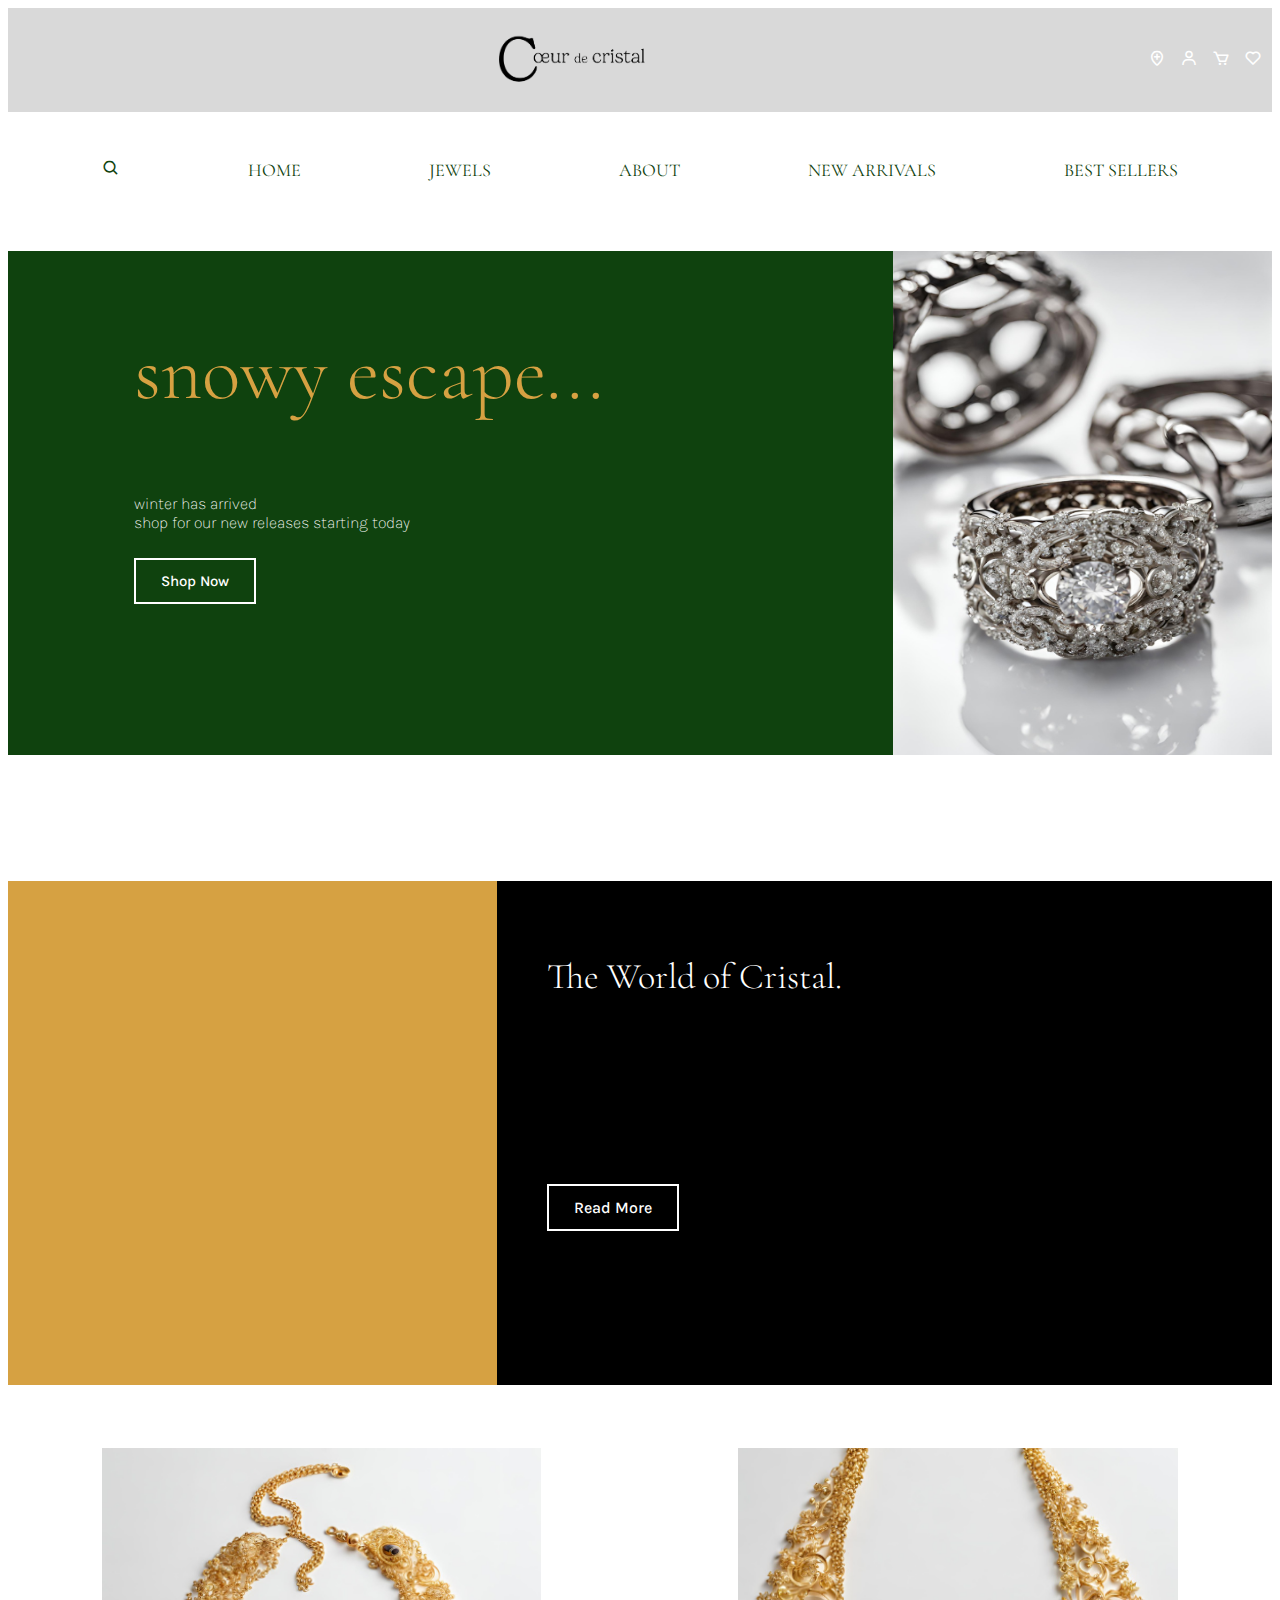
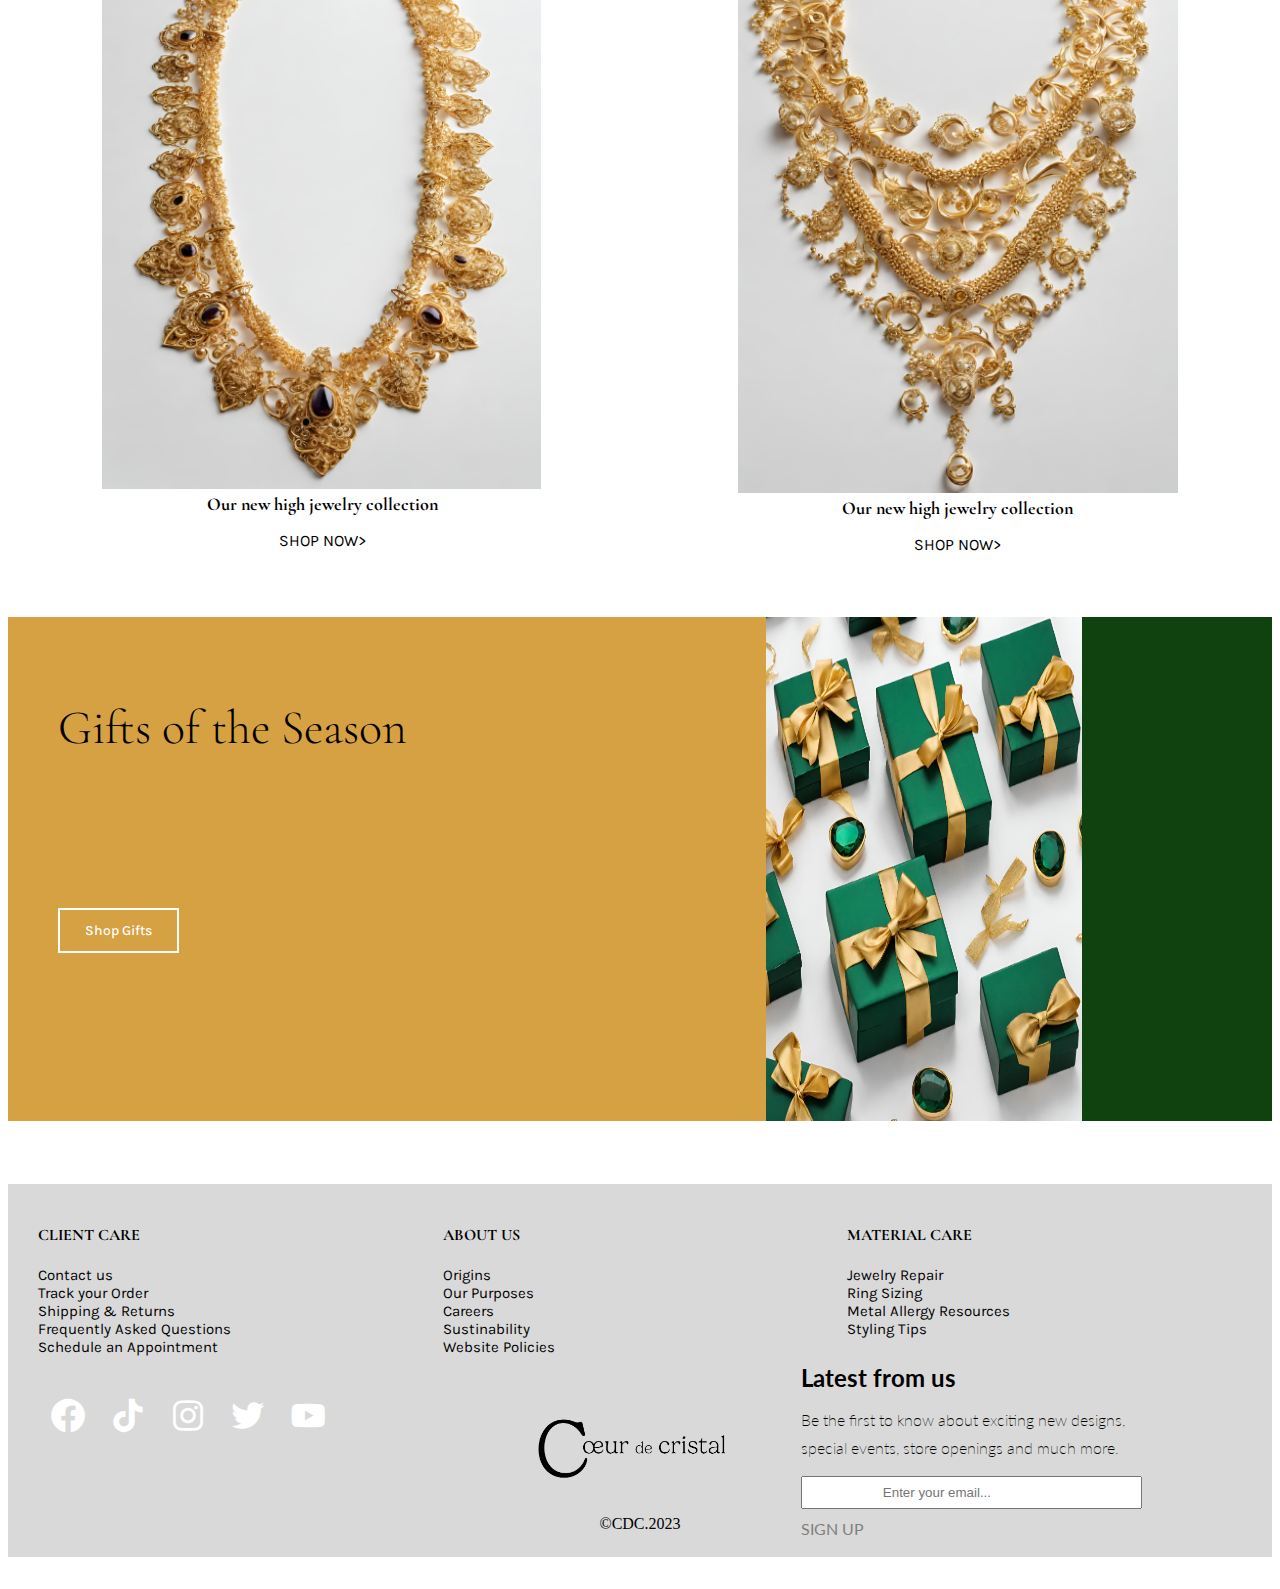
<file: index.html>
<!DOCTYPE html>
<html lang="en">
  <head>
    <meta charset="UTF-8" />
    <meta name="viewport" content="width=device-width, initial-scale=1.0" />
    <title>Coeur de Cristal</title>
    <link rel="stylesheet" href="main.css" />
    <script src="main.js" defer></script>
    <link
      rel="stylesheet"
      href="https://unpkg.com/boxicons@latest/css/boxicons.min.css"
    />
    <link
    rel="stylesheet"
    href="https://cdnjs.cloudflare.com/ajax/libs/font-awesome/6.4.2/css/all.min.css"
    integrity="sha512-z3gLpd7yknf1YoNbCzqRKc4qyor8gaKU1qmn+CShxbuBusANI9QpRohGBreCFkKxLhei6S9CQXFEbbKuqLg0DA=="
    crossorigin="anonymous"
    referrerpolicy="no-referrer"
  />

    <link rel="preconnect" href="https://fonts.googleapis.com" />
    <link rel="preconnect" href="https://fonts.gstatic.com" crossorigin />
    <link
      href="https://fonts.googleapis.com/css2?family=Karla:wght@300&family=Quicksand&display=swap"
      rel="stylesheet"
    />
    <link rel="preconnect" href="https://fonts.googleapis.com" />
    <link rel="preconnect" href="https://fonts.gstatic.com" crossorigin />
    <link
      href="https://fonts.googleapis.com/css2?family=Cormorant+Garamond:wght@500&family=Karla:wght@300&family=Quicksand&display=swap"
      rel="stylesheet"
    />

    <link rel="preconnect" href="https://fonts.googleapis.com" />
    <link rel="preconnect" href="https://fonts.gstatic.com" crossorigin />
    <link
      href="https://fonts.googleapis.com/css2?family=Cormorant+Garamond:wght@500&family=Karla:wght@300&family=Lato&family=Quicksand&display=swap"
      rel="stylesheet"
    />
  </head>
  <body>
    <header class="navigation">
      <img id="Logo" src="img/logo.png" alt="Logo" />

      <div class="nav-icon">
        <a href="#"><i class="bx bx-location-plus"></i></a>
        <a href="#"><i class="bx bx-user"></i></a>
        <a href="shoppingbag.html"><i class="bx bx-cart"></i></a>
        <a href="#"><i class="bx bx-heart"></i></a>
      </div>
    </header>

    <section class="menu">
      <nav class="navbar">
        <a href="#"><i class="bx bx-search"></i></a>
        <a href="index.html">HOME</a>
        <a href="productpage.html">JEWELS</a>
        <a href="#">ABOUT</a>
        <a href="#">NEW ARRIVALS</a>
        <a href="#">BEST SELLERS</a>
      </nav>

      <input type="checkbox" id="toggler" />
      <label for="toggler"><i class="bx bx-chevron-down"></i></label>

      <div class="search">
        <div class="search-container">
          <input type="text" placeholder="Search..." />
          <a class="searchicon" href="#"><i class="bx bx-search"></i></a>
        </div>
      </div>

      <div class="menu-phone">
        <ul>
          <li><a href="#">HOME</a></li>
          <li><a href="productpage.html">JEWELS</a></li>
          <li><a href="#">ABOUT</a></li>
          <li><a href="#">NEW ARRIVALS</a></li>
          <li><a href="#">BEST SELLERS</a></li>
        </ul>
      </div>
    </section>

    <section class="main-content">
      <div class="content-text">
        <h1>snowy escape...</h1>
        <h5>
          <br />winter has arrived <br />
          shop for our new releases starting today
        </h5>
        <a href="#" class="content-btn">Shop Now</a>
      </div>
      <img id="campaign" src="img/campaign-photo.png" alt="Rings" />
    </section>

    <section class="main-phone">
      <img id="mainpic" src="img/campaign-photo.png" alt="rings" />
      <div class="content-phone">
        <h1>snowy escape...</h1>
        <h5>
          <br />winter has arrived <br />
          shop for our new releases starting today
        </h5>
        <a href="#" class="maincontent-btn">Shop Now</a>
      </div>
    </section>


    <section class="content2">
      <div id="goldbox"></div>
      <div class="content2-text">
        <h1>The World of Cristal.</h1>
        <a href="#" class="content2-btn">Read More</a>
      </div>
    </section>

    <section class="content3">
      <div class="c3">
        <img src="img/gold-necklace-1.png" alt="necklace 1" />
        <h2>Our new high jewelry collection</h2>
        <div class="c3button">
          <a href="#" class="content3-btn">SHOP NOW></a>
        </div>
      </div>
      <div class="c3">
        <img src="img/gold-necklace-2.png" alt="necklace 2" />
        <h2>Our new high jewelry collection</h2>
        <div class="c3button">
          <a href="#" class="content3-btn">SHOP NOW></a>
        </div>
      </div>
    </section>

    <section class="content4">
      <div class="content4-text">
        <h1>Gifts of the Season</h1>
        <a href="#" class="content4-btn">Shop Gifts</a>
      </div>
      <img class="gift" src="img/gift-boxes.png" alt="giftboxes" />

      <div id="greenbox"></div>
    </section>

    <section class="content4-phone">
        <img class="giftphone" src="img/gift-boxes.png" alt="giftbox" />
        <div class="phone4-text">
          <h1>Gifts of the Season</h1>
          <a href="#" class="phone4-btn">Shop Gifts</a>
        </div>
      </div>
      <div id="phonebox"></div>
    </section>
      

    </div>
    <footer>
      <div class="finfo">
        <ul class="row">
          <h4>
            CLIENT CARE
            <button class="down-arrow">
              <i class="bx bx-chevron-down"></i>
            </button>
          </h4>
          <div class="panel">
            <li>Contact us</li>
            <li>Track your Order</li>
            <li>Shipping & Returns</li>
            <li>Frequently Asked Questions</li>
            <li>Schedule an Appointment</li>
          </div>
        </ul>
        <ul class="row">
          <h4>
            ABOUT US
            <button class="down-arrow">
              <i class="bx bx-chevron-down"></i>
            </button>
          </h4>
          <div class="panel">
            <li>Origins</li>
            <li>Our Purposes</li>
            <li>Careers</li>
            <li>Sustinability</li>
            <li>Website Policies</li>
          </div>
        </ul>
        <ul class="row">
          <h4>
            MATERIAL CARE
            <button class="down-arrow">
              <i class="bx bx-chevron-down"></i>
            </button>
          </h4>
          <div class="panel">
            <li>Jewelry Repair</li>
            <li>Ring Sizing</li>
            <li>Metal Allergy Resources</li>
            <li>Styling Tips</li>
          </div>
        </ul>
      </div>

      <div class="socials">
        <a href="#"><i class="bx bxl-facebook-circle"></i></a>
        <a href="#"><i class="bx bxl-tiktok"></i></a>
        <a href="#"><i class="bx bxl-instagram"></i></a>
        <a href="#"><i class="bx bxl-twitter"></i></a>
        <a href="#"><i class="bx bxl-youtube"></i></a>
      </div>

      <div class="latest">
        <h2>Latest from us</h2>
        <h5>Be the first to know about exciting new designs,</h5>
        <h5>special events, store openings and much more.</h5>
        <input
          type="text"
          class="mail"
          name="mail"
          placeholder="Enter your email..."
        />
        <div><a href="#" class="footer-btn">SIGN UP</a></div>
      </div>

      <img id="logofooter" src="img/logo.png" alt="Logo" />

      <p id="credit">©CDC.2023</p>
    </footer>
  </body>
</html>
</file>
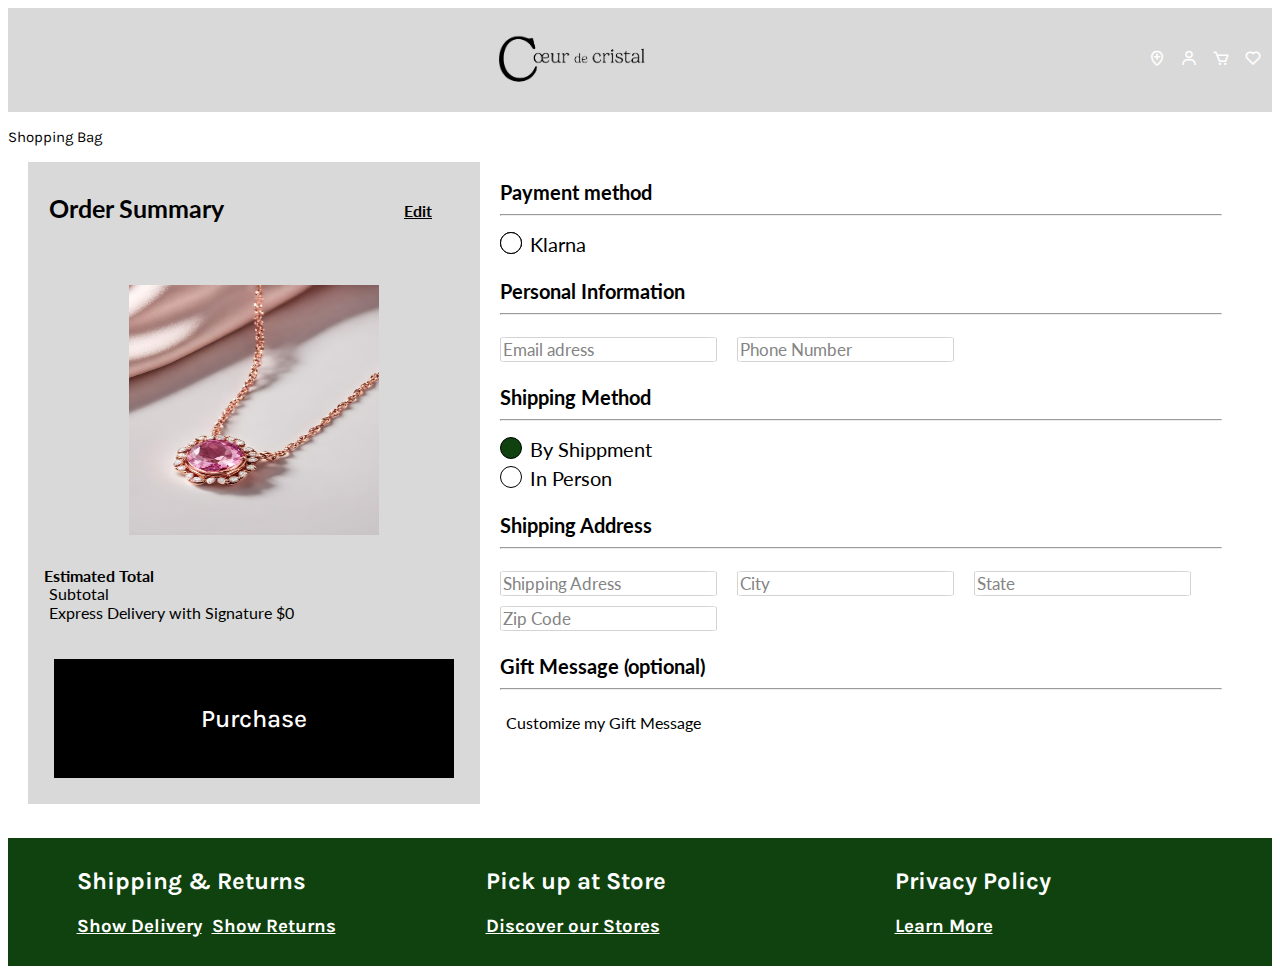
<file: checkout.html>
<!DOCTYPE html>
<html lang="en">
  <head>
    <meta charset="UTF-8" />
    <meta name="viewport" content="width=device-width, initial-scale=1.0" />
    <title>Coeur de Cristal</title>
    <link rel="stylesheet" href="second.css" />
    <script src="popup1.js" defer></script>

    <link
      rel="stylesheet"
      href="https://unpkg.com/boxicons@latest/css/boxicons.min.css"
    />

    <link rel="preconnect" href="https://fonts.googleapis.com" />
    <link rel="preconnect" href="https://fonts.gstatic.com" crossorigin />
    <link
      href="https://fonts.googleapis.com/css2?family=Karla:wght@300&family=Quicksand&display=swap"
      rel="stylesheet"
    />

    <link rel="preconnect" href="https://fonts.googleapis.com" />
    <link rel="preconnect" href="https://fonts.gstatic.com" crossorigin />
    <link
      href="https://fonts.googleapis.com/css2?family=Cormorant+Garamond:wght@500&family=Karla:wght@300&family=Quicksand&display=swap"
      rel="stylesheet"
    />

    <link rel="preconnect" href="https://fonts.googleapis.com" />
    <link rel="preconnect" href="https://fonts.gstatic.com" crossorigin />
    <link
      href="https://fonts.googleapis.com/css2?family=Cormorant+Garamond:wght@500&family=Karla:wght@300&family=Lato&family=Quicksand&display=swap"
      rel="stylesheet"
    />
    <link
      rel="stylesheet"
      href="https://cdnjs.cloudflare.com/ajax/libs/font-awesome/6.4.2/css/all.min.css"
      integrity="sha512-z3gLpd7yknf1YoNbCzqRKc4qyor8gaKU1qmn+CShxbuBusANI9QpRohGBreCFkKxLhei6S9CQXFEbbKuqLg0DA=="
      crossorigin="anonymous"
      referrerpolicy="no-referrer"
    />
    <link rel="preconnect" href="https://fonts.googleapis.com" />
    <link rel="preconnect" href="https://fonts.gstatic.com" crossorigin />
    <link
      href="https://fonts.googleapis.com/css2?family=Karla:wght@700&display=swap"
      rel="stylesheet"
    />
    <link rel="preconnect" href="https://fonts.googleapis.com" />
    <link rel="preconnect" href="https://fonts.gstatic.com" crossorigin />
    <link
      href="https://fonts.googleapis.com/css2?family=Lato:wght@300;400;700&display=swap"
      rel="stylesheet"
    />
  </head>
  <body>
    <header class="navigation">
      <img id="Logo" src="img/logo.png" alt="Logo" />

      <div class="nav-icon">
        <a href="ind"><i class="bx bx-location-plus"></i></a>
        <a href="#"><i class="bx bx-user"></i></a>
        <a href="shoppingbag.html"><i class="bx bx-cart"></i></a>
        <a href="#"><i class="bx bx-heart"></i></a>
      </div>
    </header>
    <ul class="list-checkout">
      <a href="shoppingbag.html" class="shoppingbaglink"
        ><li>
          <i class="fa-solid fa-angle-left" style="color: #000000"></i> Shopping
          Bag
        </li></a
      >
    </ul>
    <main>
      <section class="ordersummary">
        <h2 class="heading-ordersummary">Order Summary</h2>
        <h3 class="edit-ordersummary">Edit</h3>
        <img
          class="ordersummaryimg"
          src="img/necklace-detail-1.jpg"
          alt="nacklace with rose gold lace and pink diamond"
        />
        <h3 class="subtotal-ordersummary">
          Subtotal <br />

          Express Delivery with Signature $0
        </h3>

        <h3 class="estimatedtotal-ordersummary">Estimated Total</h3>
        <button class="purchase-button" onclick="showModal()">
          <h4 class="purchase-text">Purchase</h4>
        </button>

        <div class="modal" onclick="hideModal(event)">
          <div class="popup-content">
            <h2>Yay! Your order is confirmed</h2>
            <p>
              Coeur de Cristal will start working on this right away. We will
              email you as soon as it dispatches.
            </p>
            <a href="shoppingbag.html"
              ><button class="orderbtn">View your order</button></a
            >
            <p>
              *Dispatch and delivery times are subject to change. If you are
              experiencing difficulty with this order,
              <span style="color: #d6a142; text-decoration: underline"
                >please contact the seller.</span
              >
              See
              <span style="color: #d6a142; text-decoration: underline"
                >more info.</span
              >
            </p>
          </div>
        </div>
      </section>
      <section class="checkoutcontainer">
        <div>
          <h2 class="paymentmethod">
            Payment method
            <hr />
          </h2>
          <!-- the following code was adapted from https://www.w3schools.com/howto/howto_css_custom_checkbox.asp 2023-12-1 -->
          <label class="methods-pay"
            ><i class="fa-brands fa-cc-paypal fa-xl"></i>
            <input type="radio" checked="checked" name="radio" />
            <span class="checkmark"></span>
          </label>
          <label class="methods-pay"
            ><i class="fa-solid fa-credit-card"></i>
            <input type="radio" name="radio" />
            <span class="checkmark"></span>
          </label>
          <label class="methods-pay"
            >Klarna
            <input type="radio" name="radio" />
            <span class="checkmark"></span>
          </label>
        </div>
        <!-- the following code was adapted from  https://www.w3schools.com/html/html_form_input_types.asp 2023-12-1 -->
        <div class="checkout-container">
          <h2 class="paymentmethod">
            Personal Information
            <hr />
          </h2>

          <form action="#">
            <input id="textarea" type="Text" value="Email adress" />

            <input id="textarea" type="email" value="Phone Number" /> <br />
          </form>
        </div>
        <div>
          <!-- the following code was adapted from https://www.w3schools.com/howto/howto_css_custom_checkbox.asp 2023-12-1 -->
          <h2 class="paymentmethod">
            Shipping Method
            <hr />
          </h2>
          <label class="shipping-method"
            >By Shippment
            <input type="radio" checked="checked" name="shipping" />
            <span class="mark"></span>
          </label>
          <label class="shipping-method"
            >In Person
            <input type="radio" name="shipping" />
            <span class="mark"></span>
          </label>
        </div>
        <div>
          <h2 class="paymentmethod">
            Shipping Address
            <hr />
          </h2>
          <!-- the following code was adapted from https://www.w3schools.com/howto/howto_css_custom_checkbox.asp 2023-12-1 -->
          <form action="#">
            <input id="textarea" type="Text" value="Shipping Adress" />

            <input id="textarea" type="email" value="City" />
            <input id="textarea" type="Text" value="State" />

            <input id="textarea" type="email" value="Zip Code" />
          </form>
        </div>

        <div>
          <h2 class="paymentmethod">
            Gift Message (optional)
            <i
              class="fa-solid fa-envelope-open-text"
              style="color: #1a4725"
            ></i>
            <hr />
          </h2>
          <!--the following code was inspired by https://www.w3schools.com/css/css_dropdowns.asp*/ 2023-12-1-->

          <div class="gift-dropdown">
            <button class="drop-button">
              Customize my Gift Message <i class="fa fa-caret-down"></i>
            </button>
            <div class="dropdown-content">
              <a href="#link1">Box</a>
              <a href="#link2">Bag</a>
              <a href="#link3">Box+Bag</a>
              <a href="#link4">none</a>
            </div>
          </div>
        </div>
      </section>
    </main>

    <footer class="checkout-footer">
      <div class="checkoutfooter-container">
        <div class="checkoutfooter-content">
          <h2>Shipping & Returns</h2>
          <h3><a href="">Show Delivery</a> &nbsp<a href="">Show Returns</a></h3>
        </div>
        <div class="checkoutfooter-content">
          <h2>Pick up at Store</h2>
          <a href=""><h3>Discover our Stores</h3></a>
        </div>
        <div class="checkoutfooter-content">
          <h2>Privacy Policy</h2>
          <a href=""><h3>Learn More</h3></a>
        </div>
      </div>
    </footer>
  </body>
</html>
</file>
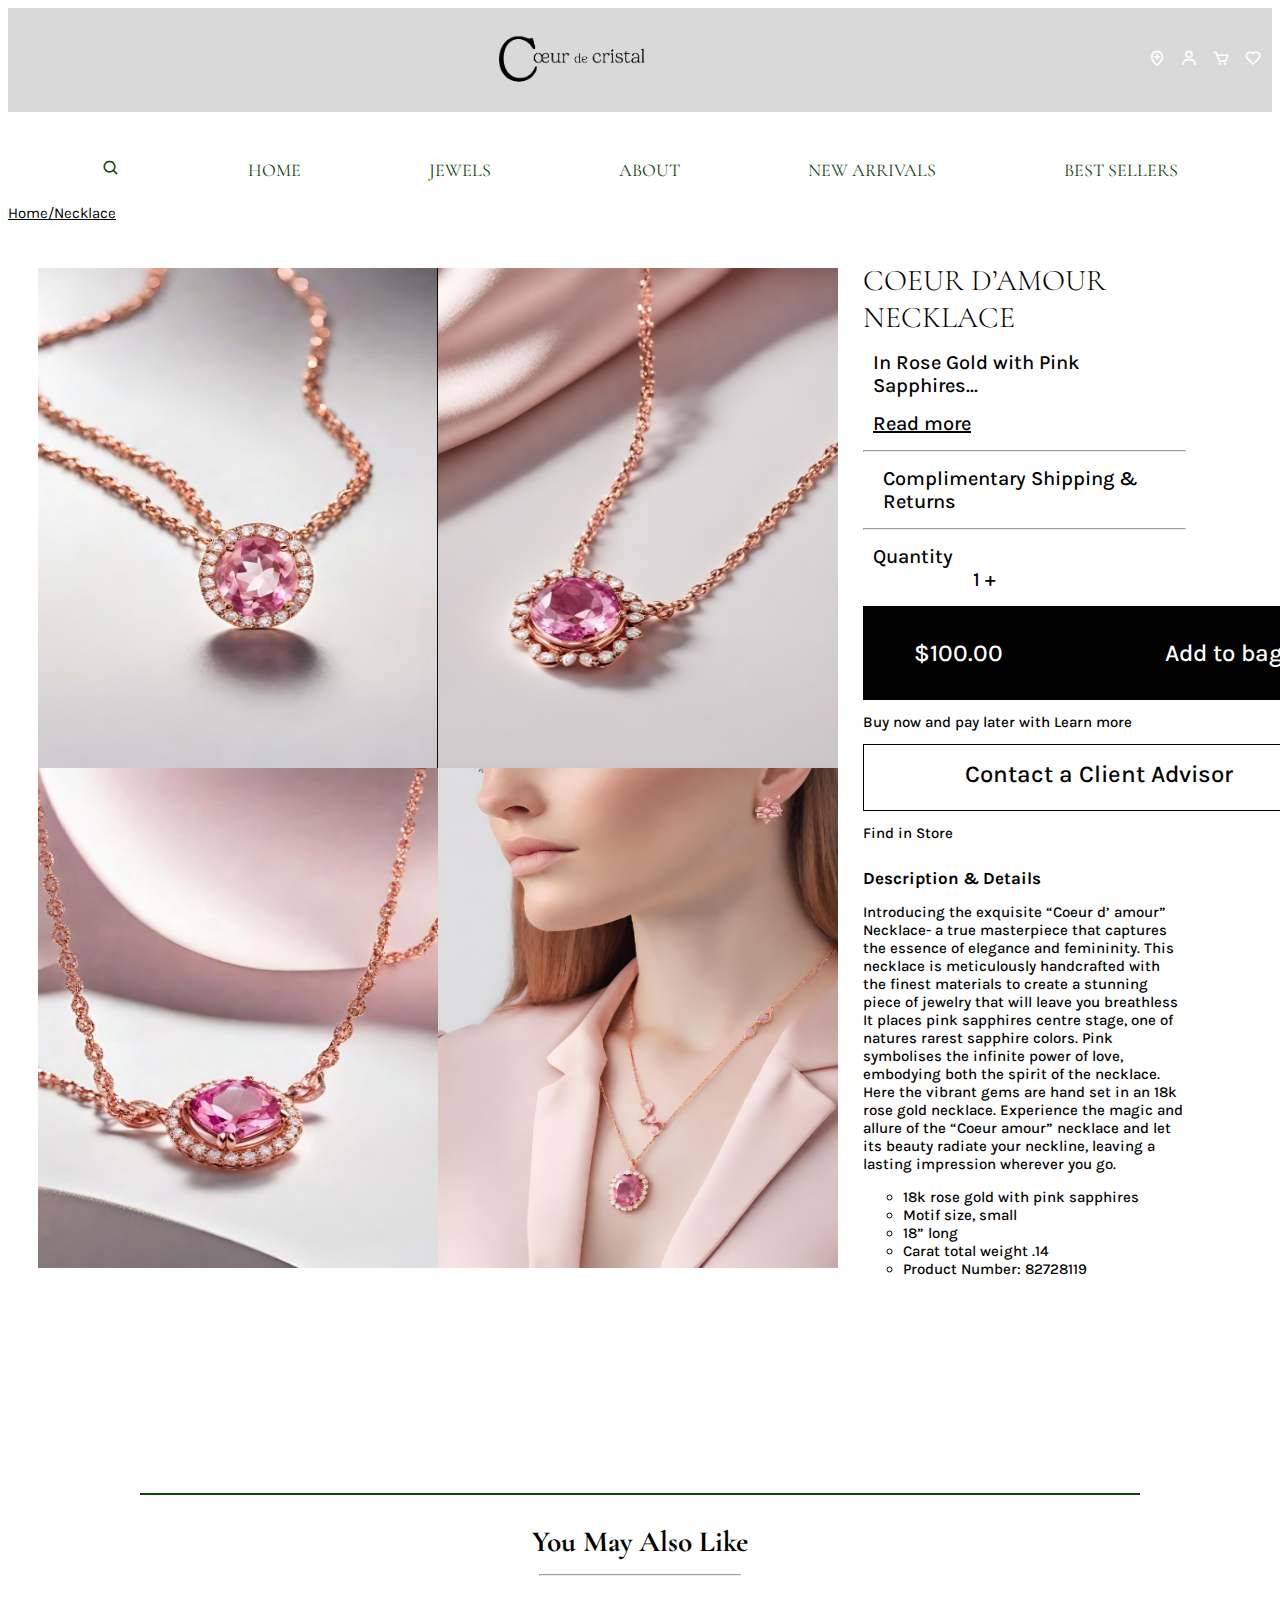
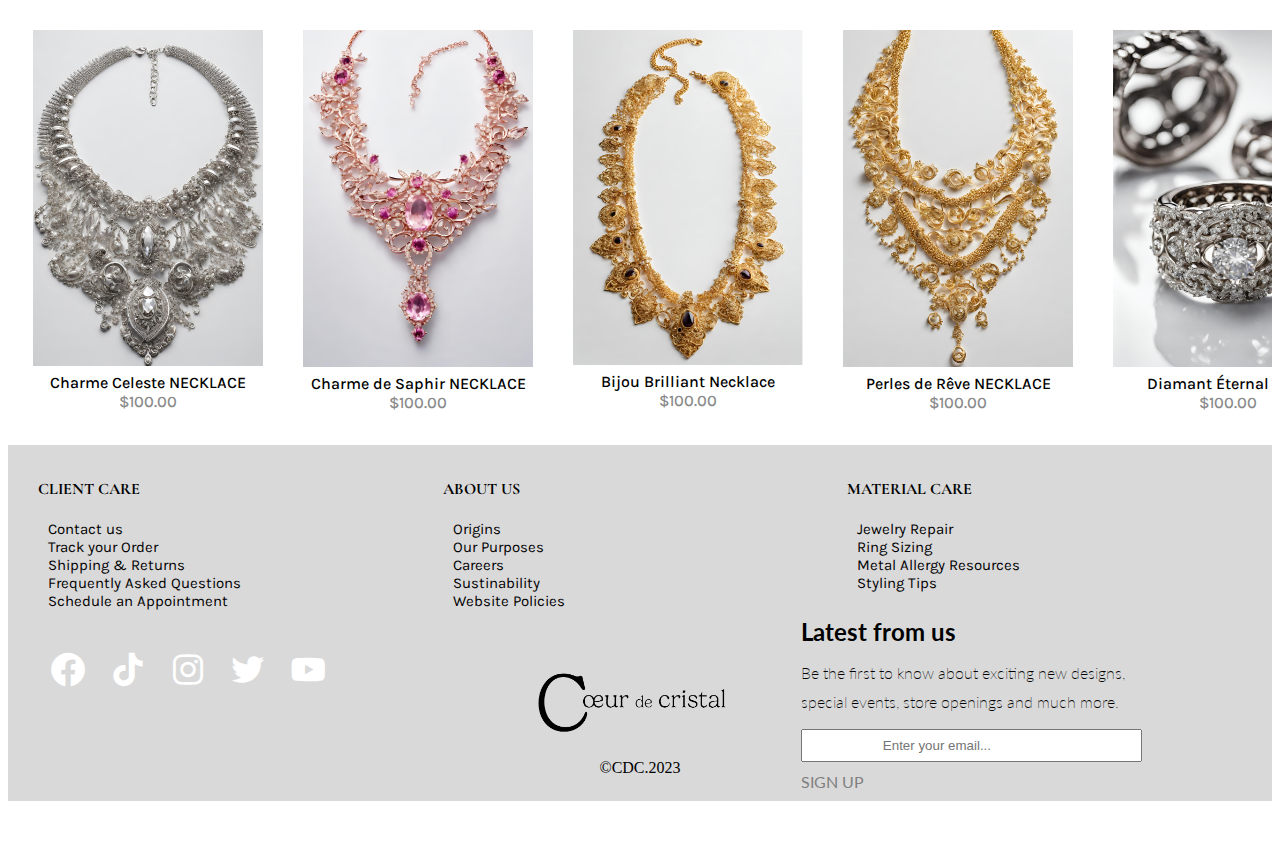
<file: detailpage.html>
<!DOCTYPE html>
<html lang="en">
  <head>
    <meta charset="UTF-8" />
    <meta name="viewport" content="width=device-width, initial-scale=1.0" />
    <title>Coeur de Cristal</title>
    <link rel="stylesheet" href="second.css" />
    <script src="detailcheckout.js" defer></script>
    <script src="main.js" defer></script>
    <link
      rel="stylesheet"
      href="https://unpkg.com/boxicons@latest/css/boxicons.min.css"
    />

    <link rel="preconnect" href="https://fonts.googleapis.com" />
    <link rel="preconnect" href="https://fonts.gstatic.com" crossorigin />
    <link
      href="https://fonts.googleapis.com/css2?family=Karla:wght@300&family=Quicksand&display=swap"
      rel="stylesheet"
    />

    <link rel="preconnect" href="https://fonts.googleapis.com" />
    <link rel="preconnect" href="https://fonts.gstatic.com" crossorigin />
    <link
      href="https://fonts.googleapis.com/css2?family=Cormorant+Garamond:wght@500&family=Karla:wght@300&family=Quicksand&display=swap"
      rel="stylesheet"
    />

    <link rel="preconnect" href="https://fonts.googleapis.com" />
    <link rel="preconnect" href="https://fonts.gstatic.com" crossorigin />
    <link
      href="https://fonts.googleapis.com/css2?family=Cormorant+Garamond:wght@500&family=Karla:wght@300&family=Lato&family=Quicksand&display=swap"
      rel="stylesheet"
    />
    <link
      rel="stylesheet"
      href="https://cdnjs.cloudflare.com/ajax/libs/font-awesome/6.4.2/css/all.min.css"
      integrity="sha512-z3gLpd7yknf1YoNbCzqRKc4qyor8gaKU1qmn+CShxbuBusANI9QpRohGBreCFkKxLhei6S9CQXFEbbKuqLg0DA=="
      crossorigin="anonymous"
      referrerpolicy="no-referrer"
    />
    <link rel="preconnect" href="https://fonts.googleapis.com" />
    <link rel="preconnect" href="https://fonts.gstatic.com" crossorigin />
    <link
      href="https://fonts.googleapis.com/css2?family=Karla:wght@700&display=swap"
      rel="stylesheet"
    />
    <!-- the code for the non breaking Space was adapted from https://www.w3schools.com/html/html_entities.asp 2023-11-22 -->
  </head>
  <body>
    <header class="navigation">
      <img id="Logo" src="img/logo.png" alt="Logo" />

      <div class="nav-icon">
        <a href="#"><i class="bx bx-location-plus"></i></a>
        <a href="#"><i class="bx bx-user"></i></a>
        <a href="shoppingbag.html"><i class="bx bx-cart"></i></a>
        <a href="#"><i class="bx bx-heart"></i></a>
      </div>
    </header>

    <section class="menu">
      <nav class="navbar">
        <a href="#"><i class="bx bx-search"></i></a>
        <a href="index.html">HOME</a>
        <a href="productpage.html">JEWELS</a>
        <a href="#">ABOUT</a>
        <a href="#">NEW ARRIVALS</a>
        <a href="#">BEST SELLERS</a>
      </nav>

      <input type="checkbox" id="toggler" />
      <label for="toggler"><i class="bx bx-chevron-down"></i></label>

      <div class="search">
        <div class="search-container">
          <input type="text" placeholder="Search..." />
          <a class="searchicon" href="#"><i class="bx bx-search"></i></a>
        </div>
      </div>

      <div class="menu-phone">
        <ul>
          <li><a href="#">HOME</a></li>
          <li><a href="productpage.html">JEWELS</a></li>
          <li><a href="#">ABOUT</a></li>
          <li><a href="#">NEW ARRIVALS</a></li>
          <li><a href="#">BEST SELLERS</a></li>
        </ul>
      </div>
    </section>

    <ul class="menuforthepreviouspage">
      <a href="index.html"> <li>Home</li></a>
      <a href="productpage.html"><li>/Necklace</li></a>
    </ul>
    <main>
      <div class="nacklaceimg-container">
        <img
          src="img/necklace-detail-3.jpg"
          alt="detail image of the nacklace"
        />
        <img
          src="img/necklace-detail-1.jpg"
          alt="picture of rosegold with pink diamond necklace "
        />

        <img
          src="img/necklace-detail-2.jpg"
          alt="picture of the necklace in more detail"
        />

        <img
          src="img/necklace-detail-4.jpg"
          alt=" Picture of the necklace on a model"
        />
      </div>
      <div class="text-container">
        <h2>
          COEUR D’AMOUR NECKLACE &nbsp <i class="fa-regular fa-heart"></i>
        </h2>
        <div>
          <h4 class="detailpagebody">
            In Rose Gold with Pink <br />
            Sapphires...
          </h4>
          <h4 class="detailpagebody">
            <a href="#readmore" class="link-readmore">Read more</a>
          </h4>
          <hr />
          <div class="detailpagebody">
            <h4>
              <i class="fa-solid fa-truck-fast"></i> Complimentary Shipping &
              Returns
            </h4>
          </div>
          <hr />
          <h4 class="detailpagebody">
            Quantity &nbsp &nbsp &nbsp &nbsp &nbsp &nbsp &nbsp &nbsp &nbsp &nbsp
            &nbsp &nbsp &nbsp &nbsp &nbsp &nbsp &nbsp &nbsp &nbsp &nbsp &nbsp
            &nbsp &nbsp &nbsp &nbsp &nbsp &nbsp &nbsp &nbsp &nbsp &nbsp &nbsp
            &nbsp 1 +
          </h4>
        </div>
        <button type="button" id="addtobagbutton" onclick="showPopup()">
          <h4 class="costofproduct">
            $100.00 &nbsp &nbsp &nbsp &nbsp &nbsp &nbsp &nbsp &nbsp &nbsp &nbsp
            &nbsp &nbsp &nbsp Add to bag
          </h4>
        </button>
        <div class="popupmodal" onclick="hidePopup(event)">
          <div class="popup">
            <h3 class="popuph3">
              To speed up the checkout, <a href="#">sign in now.</a>
            </h3>
            <img src="img/necklace-detail-3.jpg" alt="image for the nacklace" />
            <h3 class="popuptextcontainer">
              Coeur D’amour Necklace $100.00 <br /><br />
              Quantity: &nbsp &nbsp &nbsp &nbsp &nbsp &nbsp&nbsp &nbsp&nbsp
              &nbsp&nbsp &nbsp 1
              <br />
              <br />
              <a href="#">Remove</a>
            </h3>
            <hr class="popupline" />
            <h4 class="delivery-text">
              Express Delivery with Signature $0 <br />
              <a href="#">Veiw Bag</a>
            </h4>
            <a href="shoppingbag.html">
              <button id="checkoutbutton" data-close-button="checkoutbutton">
                <h4 class="checkoutbutton-text">
                  Total: $100.00 &nbsp &nbsp &nbsp &nbsp &nbsp &nbsp &nbsp To
                  Checkout
                </h4>
              </button>
            </a>
          </div>
        </div>
        <div class="active"></div>

        <h4 class="paypal-findstore">
          Buy now and pay later with
          <i class="fa-brands fa-cc-paypal"></i
          ><a href="#" class="link-storeandadvisor"> Learn more</a>
        </h4>
        <a href="#" class="link-storeandadvisor"
          ><h3 class="textcontact-advisor">Contact a Client Advisor</h3></a
        >
        <a href="#" class="link-storeandadvisor">
          <h4 class="paypal-findstore">
            <i class="fa-solid fa-location-dot"></i> Find in Store
          </h4></a
        >
        <div>
          <h4 id="readmore" class="description-h4">Description & Details</h4>
          <p class="description-details">
            Introducing the exquisite “Coeur d’ amour” Necklace- a true
            masterpiece that captures the essence of elegance and femininity.
            This necklace is meticulously handcrafted with the finest materials
            to create a stunning piece of jewelry that will leave you breathless
            It places pink sapphires centre stage, one of natures rarest
            sapphire colors. Pink symbolises the infinite power of love,
            embodying both the spirit of the necklace. Here the vibrant gems are
            hand set in an 18k rose gold necklace. Experience the magic and
            allure of the “Coeur amour” necklace and let its beauty radiate your
            neckline, leaving a lasting impression wherever you go.
          </p>
          <div class="detail-list">
            <ol class="description-details">
              <li>18k rose gold with pink sapphires</li>
              <li>Motif size, small</li>
              <li>18” long</li>
              <li>Carat total weight .14</li>
              <li>Product Number: 82728119</li>
            </ol>
          </div>
        </div>
      </div>

      <section class="extra-container">
        <hr class="greenline-extracontent" />
        <h3>
          You May Also Like
          <hr class="extra-containerline" />
        </h3>

        <div class="extraproducts-container">
          <figure>
            <a href="#" class="linkforextraproducts">
              <img src="img/silver-necklace-1.png" alt="" />
              <figcaption class="extraproductscontainer-figcaption">
                Charme Celeste NECKLACE
              </figcaption>
              <figcaption class="costof-extraproduct">$100.00</figcaption>
            </a>
          </figure>
          <figure>
            <a href="#" class="linkforextraproducts">
              <img src="img/rosegold-necklace-3.png" alt="" />
              <figcaption class="extraproductscontainer-figcaption">
                Charme de Saphir NECKLACE
              </figcaption>
              <figcaption class="costof-extraproduct">$100.00</figcaption>
            </a>
          </figure>
          <figure>
            <a href="#" class="linkforextraproducts">
              <img src="img/gold-necklace-1.png" alt="" />
              <figcaption class="extraproductscontainer-figcaption">
                Bijou Brilliant Necklace
              </figcaption>
              <figcaption class="costof-extraproduct">$100.00</figcaption>
            </a>
          </figure>
          <figure>
            <a href="#" class="linkforextraproducts">
              <img src="img/gold-necklace-2.png" alt="" />
              <figcaption class="extraproductscontainer-figcaption">
                Perles de Rêve NECKLACE
              </figcaption>
              <figcaption class="costof-extraproduct">$100.00</figcaption>
            </a>
          </figure>
          <figure>
            <a href="#" class="linkforextraproducts">
              <img src="img/campaign-photo.png" alt="" />
              <figcaption class="extraproductscontainer-figcaption">
                Diamant Éternal RING
              </figcaption>
              <figcaption class="costof-extraproduct">$100.00</figcaption>
            </a>
          </figure>
        </div>
      </section>
    </main>
    <footer id="detailpagefooter">
      <hr class="footerline" />
      <div class="finfo">
        <ul class="row">
          <h4>
            CLIENT CARE
            <button id="button" class="down-arrow">
              <i class="bx bx-chevron-down"></i>
            </button>
          </h4>
          <div class="panel">
            <li>Contact us</li>
            <li>Track your Order</li>
            <li>Shipping & Returns</li>
            <li>Frequently Asked Questions</li>
            <li>Schedule an Appointment</li>
          </div>
        </ul>
        <ul class="row">
          <h4>
            ABOUT US
            <button id="button" class="down-arrow">
              <i class="bx bx-chevron-down"></i>
            </button>
          </h4>
          <div class="panel">
            <li>Origins</li>
            <li>Our Purposes</li>
            <li>Careers</li>
            <li>Sustinability</li>
            <li>Website Policies</li>
          </div>
        </ul>
        <ul class="row">
          <h4>
            MATERIAL CARE
            <button id="button" class="down-arrow">
              <i class="bx bx-chevron-down"></i>
            </button>
          </h4>
          <div class="panel">
            <li>Jewelry Repair</li>
            <li>Ring Sizing</li>
            <li>Metal Allergy Resources</li>
            <li>Styling Tips</li>
          </div>
        </ul>
      </div>

      <div class="socials">
        <a href="#"><i class="bx bxl-facebook-circle"></i></a>
        <a href="#"><i class="bx bxl-tiktok"></i></a>
        <a href="#"><i class="bx bxl-instagram"></i></a>
        <a href="#"><i class="bx bxl-twitter"></i></a>
        <a href="#"><i class="bx bxl-youtube"></i></a>
      </div>

      <div class="latest">
        <h2>Latest from us</h2>
        <h5>Be the first to know about exciting new designs,</h5>
        <h5>special events, store openings and much more.</h5>
        <input
          type="text"
          class="mail"
          name="mail"
          placeholder="Enter your email..."
        />
        <div><a href="#" class="footer-btn">SIGN UP</a></div>
      </div>

      <img id="logofooter" src="img/logo.png" alt="Logo" />

      <p id="credit">©CDC.2023</p>
    </footer>
  </body>
</html>
</file>
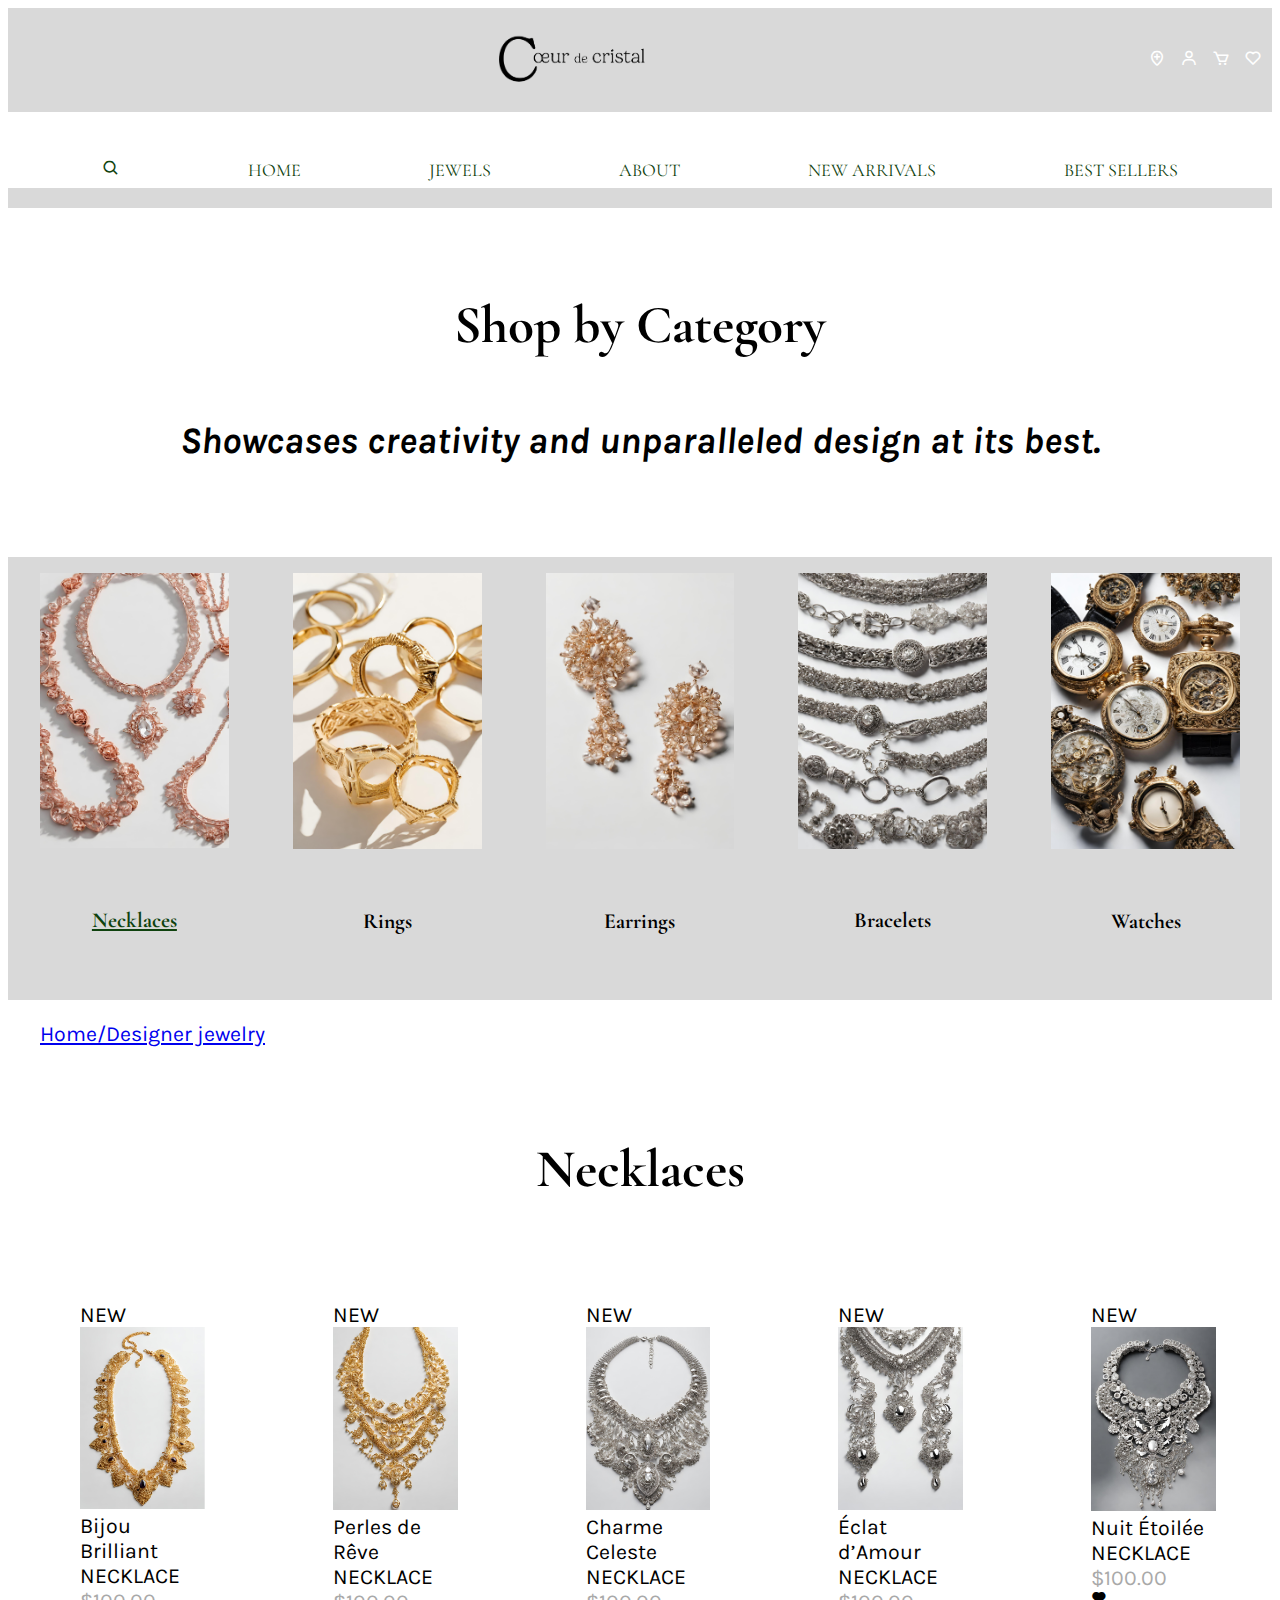
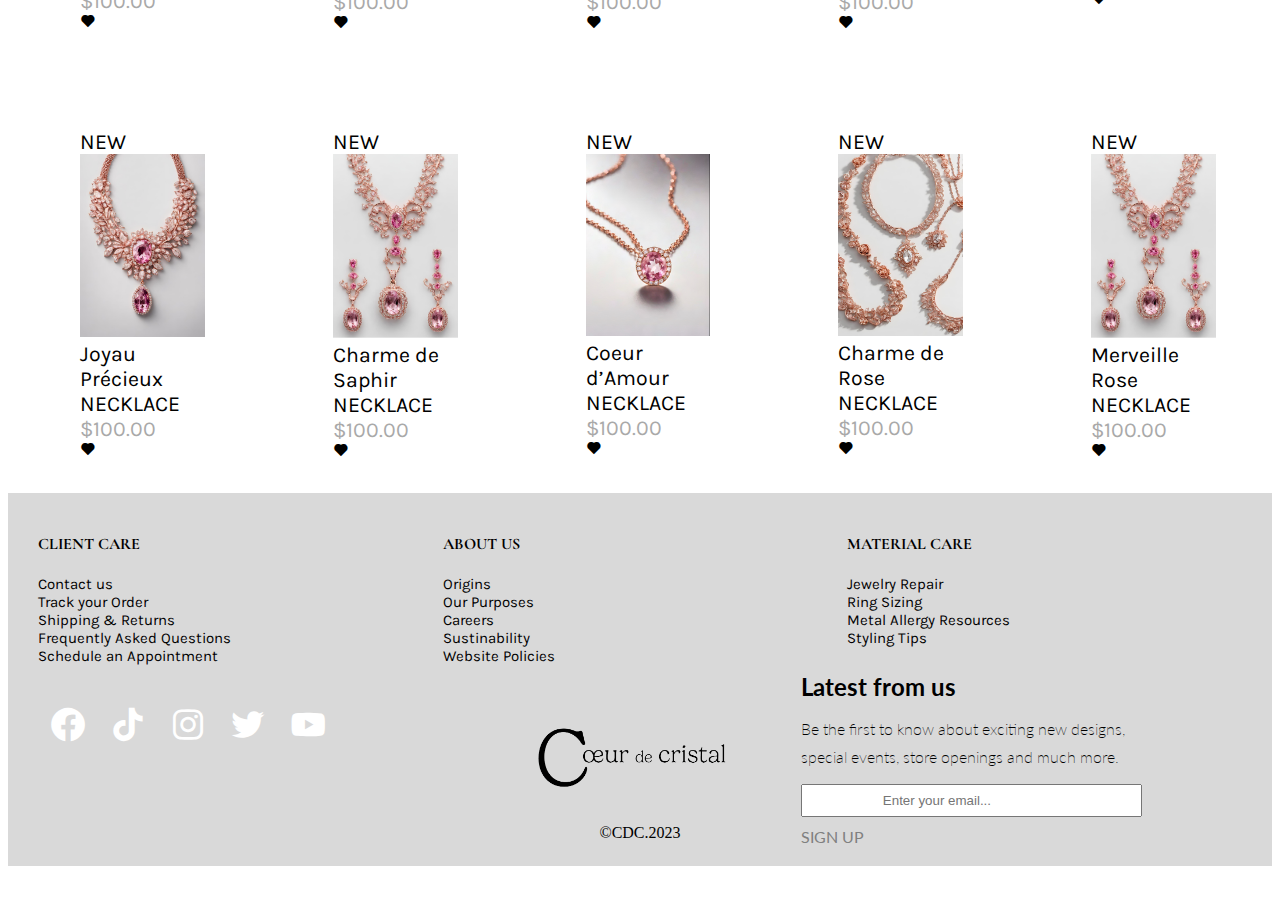
<file: productpage.html>
<!DOCTYPE html>
<html lang="en">
  <head>
    <meta charset="UTF-8" />
    <meta name="viewport" content="width=device-width, initial-scale=1.0" />
    <title>Coeur de Cristal</title>
    <link rel="stylesheet" href="main.css" />
    <script src="main.js" defer></script>
    <link
      rel="stylesheet"
      href="https://unpkg.com/boxicons@latest/css/boxicons.min.css"
    />

    <link rel="preconnect" href="https://fonts.googleapis.com" />
    <link rel="preconnect" href="https://fonts.gstatic.com" crossorigin />
    <link
      href="https://fonts.googleapis.com/css2?family=Karla:wght@300&family=Quicksand&display=swap"
      rel="stylesheet"
    />
    <link rel="preconnect" href="https://fonts.googleapis.com" />
    <link rel="preconnect" href="https://fonts.gstatic.com" crossorigin />
    <link
      href="https://fonts.googleapis.com/css2?family=Cormorant+Garamond:wght@500&family=Karla:wght@300&family=Quicksand&display=swap"
      rel="stylesheet"
    />

    <link rel="preconnect" href="https://fonts.googleapis.com" />
    <link rel="preconnect" href="https://fonts.gstatic.com" crossorigin />
    <link
      href="https://fonts.googleapis.com/css2?family=Cormorant+Garamond:wght@500&family=Karla:wght@300&family=Lato&family=Quicksand&display=swap"
      rel="stylesheet"
    />
  </head>
  <body>
    <header class="navigation">
      <img id="Logo" src="img/logo.png" alt="Logo" />

      <div class="nav-icon">
        <a href="#"><i class="bx bx-location-plus"></i></a>
        <a href="#"><i class="bx bx-user"></i></a>
        <a href="shoppingbag.html"><i class="bx bx-cart"></i></a>
        <a href="#"><i class="bx bx-heart"></i></a>
      </div>
    </header>

    <section class="menu">
      <nav class="navbar">
        <a href="#"><i class="bx bx-search"></i></a>
        <a href="index.html">HOME</a>
        <a href="productpage.html">JEWELS</a>
        <a href="#">ABOUT</a>
        <a href="#">NEW ARRIVALS</a>
        <a href="#">BEST SELLERS</a>
      </nav>

      <input type="checkbox" id="toggler" />
      <label for="toggler"><i class="bx bx-chevron-down"></i></label>

      <div class="search">
        <div class="search-container">
          <input type="text" placeholder="Search..." />
          <a class="searchicon" href="#"><i class="bx bx-search"></i></a>
        </div>
      </div>

      <div class="menu-phone">
        <ul>
          <li><a href="#">HOME</a></li>
          <li><a href="productpage.html">JEWELS</a></li>
          <li><a href="#">ABOUT</a></li>
          <li><a href="#">NEW ARRIVALS</a></li>
          <li><a href="#">BEST SELLERS</a></li>
        </ul>
      </div>
    </section>

    <section class="titlespace">
      <h3 class="category-title">Shop by Category</h3>
      <h5 class="italic-description">
        Showcases creativity and unparalleled design at its best.
      </h5>
    </section>

    <div class="category-slider">
      <a href="productpage.html" class="categories">
        <img
          class="categoryimg"
          src="img/necklaces.png"
          alt="Title picture with gold necklaces."
        />
        <h6 class="activetext">Necklaces</h6>
      </a>

      <a href="#" class="categories">
        <img
          class="categoryimg"
          src="img/rings.png"
          alt="Title picture of rings."
        />
        <h6>Rings</h6>
      </a>

      <a href="#" class="categories">
        <img
          class="categoryimg"
          src="img/earrings.png"
          alt="Title picture of earrings."
        />
        <h6>Earrings</h6>
      </a>

      <a href="#" class="categories">
        <img
          class="categoryimg"
          src="img/bracelets.png"
          alt="Title picture of bracelets."
        />
        <h6>Bracelets</h6>
      </a>

      <a href="#" class="categories">
        <img
          class="categoryimg"
          src="img/watches.png"
          alt="Title picture of watches."
        />
        <h6>Watches</h6>
      </a>
    </div>

    <div class="breadcrumbs">
      <a href="index.html">
        <p>Home</p>
      </a>
      <a href="productpage.html">
        <p>/Designer jewelry</p>
      </a>
    </div>

    <section class="necklacespace">
      <h3 class="category-title">Necklaces</h3>
    </section>

    <div class="necklacecolumns">
      <div class="necklaceimage">
        <figure>
          <figcaption class="new-text">NEW</figcaption>
          <a href="#">
          <img
            class="necklaceimg"
            src="img/gold-necklace-1.png"
            alt="Picture of gold necklace."
          />
          </a>
          <figcaption class="productname">Bijou Brilliant NECKLACE</figcaption>
          <figcaption class="pricetag">$100.00</figcaption>
          <a class="likebutton"><i class='bx bxs-heart'></i></a>
        </figure>
      </div>

      <div class="necklaceimage">
        <figure>
          <figcaption class="new-text">NEW</figcaption>
          <a href="#">
          <img
            class="necklaceimg"
            src="img/gold-necklace-2.png"
            alt="Picture of gold necklace."
          />
          </a>
          <figcaption class="productname">Perles de Rêve NECKLACE</figcaption>
          <figcaption class="pricetag">$100.00</figcaption>
          <a class="likebutton"><i class='bx bxs-heart'></i></a>
        </figure>
      </div>

      <div class="necklaceimage">
        <figure>
          <figcaption class="new-text">NEW</figcaption>
          <a href="#">
          <img
            class="necklaceimg"
            src="img/silver-necklace-1.png"
            alt="Picture of a silver necklace."
          />
          </a>
          <figcaption class="productname">Charme Celeste NECKLACE</figcaption>
          <figcaption class="pricetag">$100.00</figcaption>
          <a class="likebutton"><i class='bx bxs-heart'></i></a>
        </figure>
      </div>

      <div class="necklaceimage">
        <figure>
          <figcaption class="new-text">NEW</figcaption>
          <a href="#">
          <img
            class="necklaceimg"
            src="img/silver-necklace-2.png"
            alt="Picture of a silver necklace."
          />
          </a>
          <figcaption class="productname">Éclat d’Amour NECKLACE</figcaption>
          <figcaption class="pricetag">$100.00</figcaption>
          <a class="likebutton"><i class='bx bxs-heart'></i></a>
        </figure>
      </div>

      <div class="necklaceimage">
        <figure>
          <figcaption class="new-text">NEW</figcaption>
          <a href="#">
          <img
            class="necklaceimg"
            src="img/silver-necklace-3.png"
            alt="Picture of a silver necklace."
          />
           </a>
          <figcaption class="productname">Nuit Étoilée NECKLACE</figcaption>
          <figcaption class="pricetag">$100.00</figcaption>
          <a class="likebutton"><i class='bx bxs-heart'></i></a>
        </figure>
      </div>

      <div class="necklaceimage">
        <figure>
          <figcaption class="new-text">NEW</figcaption>
          <a href="#">
          <img
            class="necklaceimg"
            src="img/rosegold-necklace-1.png"
            alt="Picture of a rosegold necklace."
          />
          </a>
          <figcaption class="productname">Joyau Précieux NECKLACE</figcaption>
          <figcaption class="pricetag">$100.00</figcaption>
          <a class="likebutton"><i class='bx bxs-heart'></i></a>
        </figure>
      </div>

      <div class="necklaceimage">
        <figure>
          <figcaption class="new-text">NEW</figcaption>
          <a href="#">
          <img
            class="necklaceimg"
            src="img/rosegold-necklace-2.png"
            alt="Picture of a rosegold necklace."
          />
          </a>
          <figcaption class="productname">Charme de Saphir NECKLACE</figcaption>
          <figcaption class="pricetag">$100.00</figcaption>
          <a class="likebutton"><i class='bx bxs-heart'></i></a>
        </figure>
      </div>

      <div class="necklaceimage">
        <figure>
          <figcaption class="new-text">NEW</figcaption>
          <a href="detailpage.html">
          <img
            class="necklaceimg"
            src="img/necklace-detail-3.jpg"
            alt="Picture of a rosegold necklace."
          />
           </a>
          <figcaption class="productname">Coeur d’Amour NECKLACE</figcaption>
          <figcaption class="pricetag">$100.00</figcaption>
          <a class="likebutton"><i class='bx bxs-heart'></i></a>
        </figure>
      </div>

      <div class="necklaceimage">
        <figure>
          <figcaption class="new-text">NEW</figcaption>
          <a href="#">
          <img
            class="necklaceimg"
            src="img/necklaces.png"
            alt="Picture of rosegold necklace."
          />
           </a>
          <figcaption class="productname">Charme de Rose NECKLACE</figcaption>
          <figcaption class="pricetag">$100.00  </figcaption>
          <a class="likebutton"><i class='bx bxs-heart'></i></a>
        </figure>
      </div>

      <div class="necklaceimage">
        <figure>
          <figcaption class="new-text">NEW</figcaption>
          <a href="#">
          <img
            class="necklaceimg"
            src="img/rosegold-necklace-2.png"
            alt="Picture of rosegold necklace."
          />
          </a>
          <figcaption class="productname">Merveille Rose NECKLACE</figcaption>
          <figcaption class="pricetag">$100.00</figcaption>
          <a class="likebutton"><i class='bx bxs-heart'></i></a>
        </figure>
      </div>
    </div>


  </div>
  <footer>
    <div class="finfo">
      <ul class="row">
        <h4>
          CLIENT CARE
          <button class="down-arrow">
            <i class="bx bx-chevron-down"></i>
          </button>
        </h4>
        <div class="panel">
          <li>Contact us</li>
          <li>Track your Order</li>
          <li>Shipping & Returns</li>
          <li>Frequently Asked Questions</li>
          <li>Schedule an Appointment</li>
        </div>
      </ul>
      <ul class="row">
        <h4>
          ABOUT US
          <button class="down-arrow">
            <i class="bx bx-chevron-down"></i>
          </button>
        </h4>
        <div class="panel">
          <li>Origins</li>
          <li>Our Purposes</li>
          <li>Careers</li>
          <li>Sustinability</li>
          <li>Website Policies</li>
        </div>
      </ul>
      <ul class="row">
        <h4>
          MATERIAL CARE
          <button class="down-arrow">
            <i class="bx bx-chevron-down"></i>
          </button>
        </h4>
        <div class="panel">
          <li>Jewelry Repair</li>
          <li>Ring Sizing</li>
          <li>Metal Allergy Resources</li>
          <li>Styling Tips</li>
        </div>
      </ul>
    </div>

    <div class="socials">
      <a href="#"><i class="bx bxl-facebook-circle"></i></a>
      <a href="#"><i class="bx bxl-tiktok"></i></a>
      <a href="#"><i class="bx bxl-instagram"></i></a>
      <a href="#"><i class="bx bxl-twitter"></i></a>
      <a href="#"><i class="bx bxl-youtube"></i></a>
    </div>

    <div class="latest">
      <h2>Latest from us</h2>
      <h5>Be the first to know about exciting new designs,</h5>
      <h5>special events, store openings and much more.</h5>
      <input
        type="text"
        class="mail"
        name="mail"
        placeholder="Enter your email..."
      />
      <div><a href="#" class="footer-btn">SIGN UP</a></div>
    </div>

    <img id="logofooter" src="img/logo.png" alt="Logo" />

    <p id="credit">©CDC.2023</p>
  </footer>
</body>
</html>
</file>
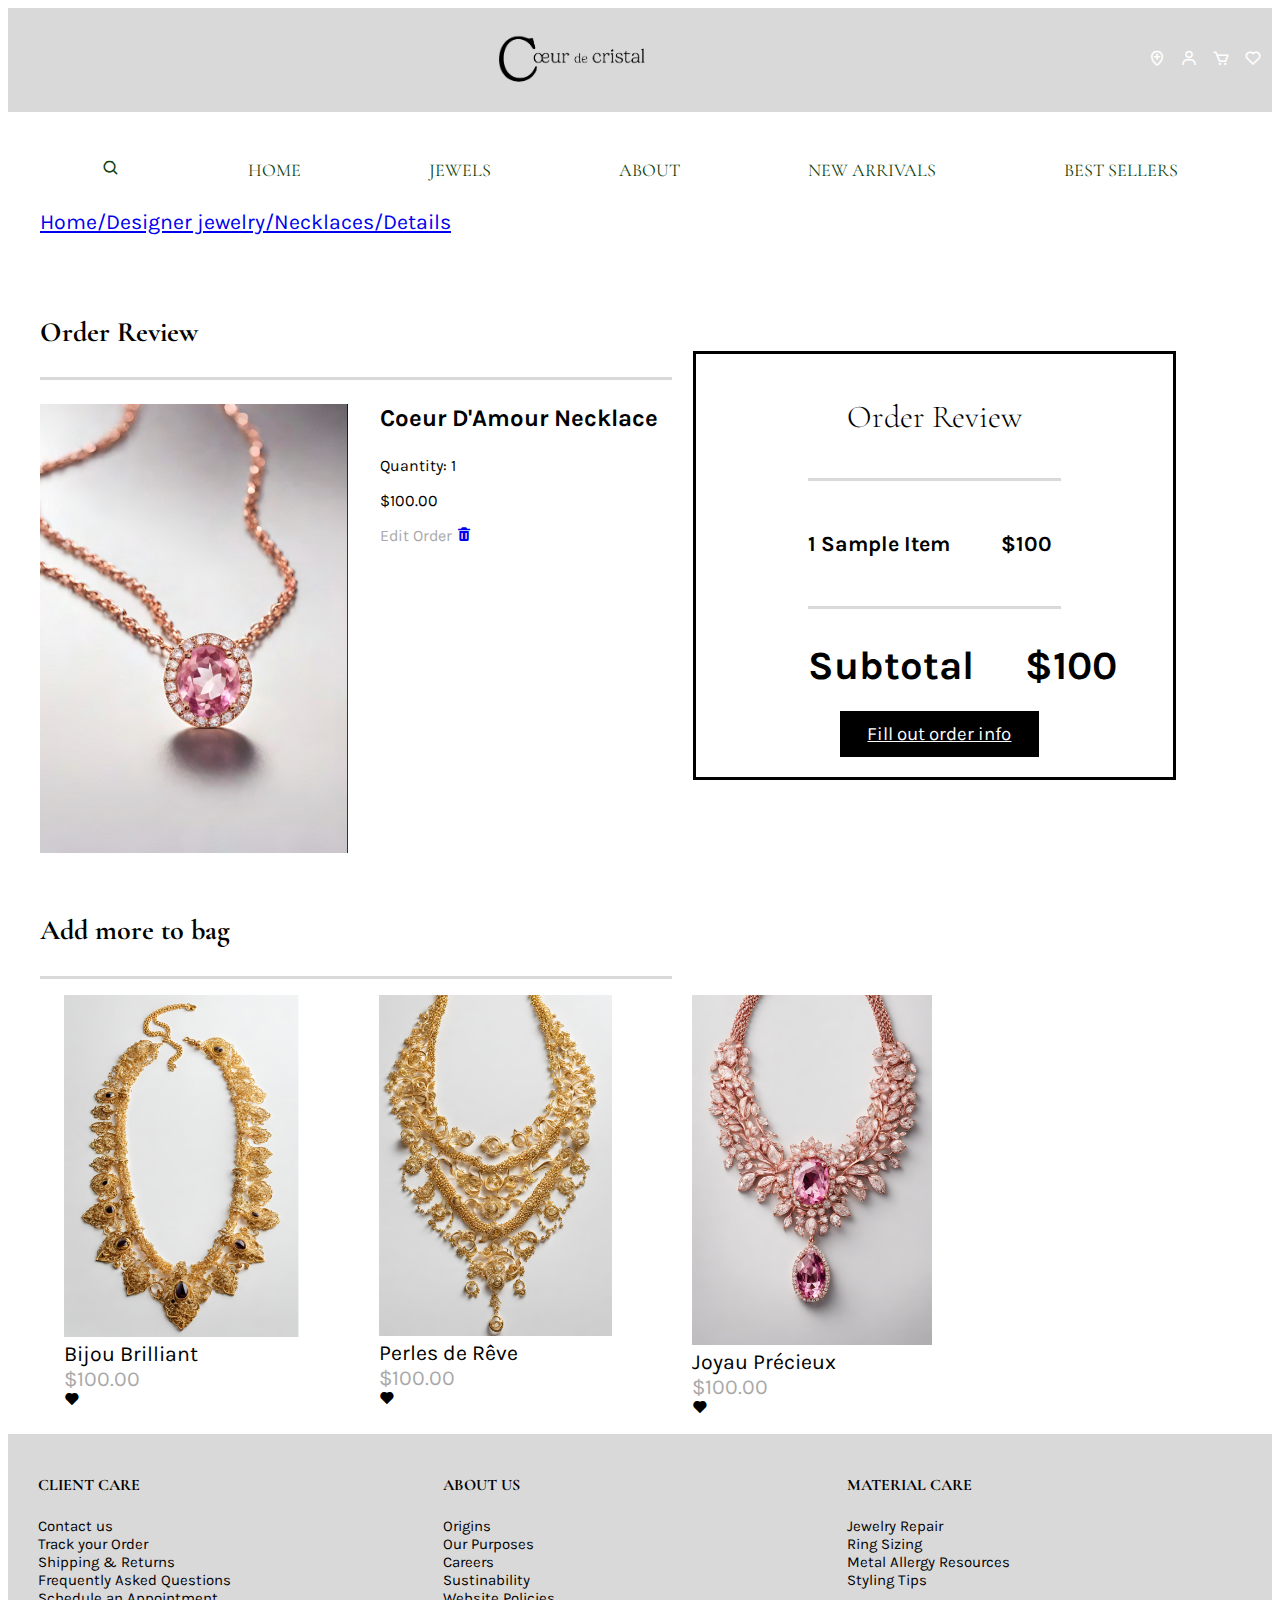
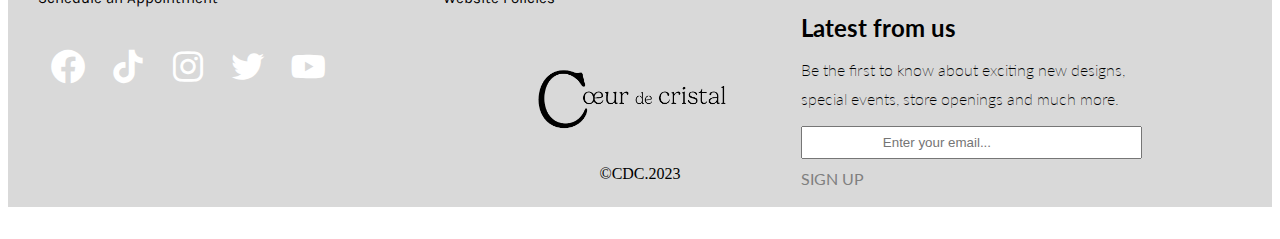
<file: shoppingbag.html>
<!DOCTYPE html>
<html lang="en">
  <head>
    <meta charset="UTF-8" />
    <meta name="viewport" content="width=device-width, initial-scale=1.0" />
    <title>Coeur de Cristal</title>
    <link rel="stylesheet" href="main.css" />
    <script src="main.js" defer></script>
    <link
      rel="stylesheet"
      href="https://unpkg.com/boxicons@latest/css/boxicons.min.css"
    />

    <link rel="preconnect" href="https://fonts.googleapis.com" />
    <link rel="preconnect" href="https://fonts.gstatic.com" crossorigin />
    <link
      href="https://fonts.googleapis.com/css2?family=Karla:wght@300&family=Quicksand&display=swap"
      rel="stylesheet"
    />
    <link rel="preconnect" href="https://fonts.googleapis.com" />
    <link rel="preconnect" href="https://fonts.gstatic.com" crossorigin />
    <link
      href="https://fonts.googleapis.com/css2?family=Cormorant+Garamond:wght@500&family=Karla:wght@300&family=Quicksand&display=swap"
      rel="stylesheet"
    />

    <link rel="preconnect" href="https://fonts.googleapis.com" />
    <link rel="preconnect" href="https://fonts.gstatic.com" crossorigin />
    <link
      href="https://fonts.googleapis.com/css2?family=Cormorant+Garamond:wght@500&family=Karla:wght@300&family=Lato&family=Quicksand&display=swap"
      rel="stylesheet"
    />
  </head>
  <body>
    <header class="navigation">
      <img id="Logo" src="img/logo.png" alt="Logo" />

      <div class="nav-icon">
        <a href="#"><i class="bx bx-location-plus"></i></a>
        <a href="#"><i class="bx bx-user"></i></a>
        <a href="shoppingbag.html"><i class="bx bx-cart"></i></a>
        <a href="#"><i class="bx bx-heart"></i></a>
      </div>
    </header>

    <section class="menu">
      <nav class="navbar">
        <a href="#"><i class="bx bx-search"></i></a>
        <a href="index.html">HOME</a>
        <a href="productpage.html">JEWELS</a>
        <a href="#">ABOUT</a>
        <a href="#">NEW ARRIVALS</a>
        <a href="#">BEST SELLERS</a>
      </nav>

      <input type="checkbox" id="toggler" />
      <label for="toggler"><i class="bx bx-chevron-down"></i></label>

      <div class="search">
        <div class="search-container">
          <input type="text" placeholder="Search..." />
          <a class="searchicon" href="#"><i class="bx bx-search"></i></a>
        </div>
      </div>

      <div class="menu-phone">
        <ul>
          <li><a href="#">HOME</a></li>
          <li><a href="productpage.html">JEWELS</a></li>
          <li><a href="#">ABOUT</a></li>
          <li><a href="#">NEW ARRIVALS</a></li>
          <li><a href="#">BEST SELLERS</a></li>
        </ul>
      </div>
    </section>

    <div class="breadcrumbs">
      <a href="index.html">
        <p>Home</p>
      </a>
      <a href="productpage.html">
        <p>/Designer jewelry</p>
      </a>
      <a href="productpage.html">
        <p>/Necklaces</p>
      </a>
      <a href="detailpage.html">
        <p>/Details</p>
      </a>
    </div>

    <div id="square-order">
      <h4 id="smallordertitle">Order Review</h4>
      <div id="item">
        <h6 class="sample">1 Sample Item</h6>
        <h6 class="hundred">$100</h6>
      </div>
      <div id="pricepoint">
        <h2 class="Sample">Subtotal</h2>
        <h2 class="hundred">$100</h2>
      </div>
      <a href="checkout.html" class="checkout-btn">Fill out order info</a>
    </div>

    <div class="order-title">
      <h3>Order Review</h3>
    </div>

    <div id="mainorder">
      <img
        id="orderimg"
        src="img/necklace-detail-3.jpg"
        alt="Picture of the Coeur D'amour rosegold necklace."
      />
      <div id="maintext">
        <h3 id="productordertitle">Coeur D'Amour Necklace</h3>
        <p class="mainordertext">Quantity: 1</p>
        <p class="mainordertext">$100.00</p>
        <a href="#" id="orderedit">Edit Order</a>
        <a href="#"><i class="bx bxs-trash"></i></a>
      </div>
    </div>

    <div class="order-title">
      <h3>Add more to bag</h3>
    </div>

    <!--The use of figure and figcaption was added courtesy of Eveline Ingesson-->
    <div id="necklacerow">
      <div class="addingnecklaces">
          <figure>
            <a href="#">
            <img
              class="necklaceimg"
              src="img/gold-necklace-1.png"
              alt="Picture of gold necklace."
            />
            </a>
            <figcaption class="productname">Bijou Brilliant</figcaption>
            <figcaption class="pricetag">$100.00</figcaption>
            <a class="likebutton"><i class='bx bxs-heart'></i></a>
          </figure>
        </div>

      <div class="addingnecklaces">
          <figure>
            <a href="#">
            <img
              class="necklaceimg"
              src="img/gold-necklace-2.png"
              alt="Picture of gold necklace."
            />
            </a>
            <figcaption class="productname">Perles de Rêve</figcaption>
            <figcaption class="pricetag">$100.00</figcaption>
            <a class="likebutton"><i class='bx bxs-heart'></i></a>
          </figure>
        </div>

      <div class="addingnecklaces">
          <figure>
            <a href="#">
            <img
              class="necklaceimg"
              src="img/rosegold-necklace-1.png"
              alt="Picture of a rosegold necklace."
            />
            </a>
            <figcaption class="productname">Joyau Précieux</figcaption>
            <figcaption class="pricetag">$100.00</figcaption>
            <a class="likebutton"><i class='bx bxs-heart'></i></a>
          </figure>
        </div>
    </div>

    

  </div>
  <footer>
    <div class="finfo">
      <ul class="row">
        <h4>
          CLIENT CARE
          <button class="down-arrow">
            <i class="bx bx-chevron-down"></i>
          </button>
        </h4>
        <div class="panel">
          <li>Contact us</li>
          <li>Track your Order</li>
          <li>Shipping & Returns</li>
          <li>Frequently Asked Questions</li>
          <li>Schedule an Appointment</li>
        </div>
      </ul>
      <ul class="row">
        <h4>
          ABOUT US
          <button class="down-arrow">
            <i class="bx bx-chevron-down"></i>
          </button>
        </h4>
        <div class="panel">
          <li>Origins</li>
          <li>Our Purposes</li>
          <li>Careers</li>
          <li>Sustinability</li>
          <li>Website Policies</li>
        </div>
      </ul>
      <ul class="row">
        <h4>
          MATERIAL CARE
          <button class="down-arrow">
            <i class="bx bx-chevron-down"></i>
          </button>
        </h4>
        <div class="panel">
          <li>Jewelry Repair</li>
          <li>Ring Sizing</li>
          <li>Metal Allergy Resources</li>
          <li>Styling Tips</li>
        </div>
      </ul>
    </div>

    <div class="socials">
      <a href="#"><i class="bx bxl-facebook-circle"></i></a>
      <a href="#"><i class="bx bxl-tiktok"></i></a>
      <a href="#"><i class="bx bxl-instagram"></i></a>
      <a href="#"><i class="bx bxl-twitter"></i></a>
      <a href="#"><i class="bx bxl-youtube"></i></a>
    </div>

    <div class="latest">
      <h2>Latest from us</h2>
      <h5>Be the first to know about exciting new designs,</h5>
      <h5>special events, store openings and much more.</h5>
      <input
        type="text"
        class="mail"
        name="mail"
        placeholder="Enter your email..."
      />
      <div><a href="#" class="footer-btn">SIGN UP</a></div>
    </div>

    <img id="logofooter" src="img/logo.png" alt="Logo" />

    <p id="credit">©CDC.2023</p>
  </footer>
</body>
</html>
</file>
<file: main.css>
/* Homepage*/

/* header*/

header {
  display: flex;
  align-items: center;
  padding: 20px 10%;
}
.navigation {
  list-style-type: none;
  margin: 0;
  padding: 0;
  overflow: hidden;
  background-color: #d9d9d9;
}

#Logo {
  width: 15%;
  margin-left: auto;
  margin-right: auto;
  margin: 0 auto;
}
.nav-icon a {
  margin-right: 10px;
  color: white;
  font-size: 18px;
  font-weight: 400;
}

@media only screen and(max-width: 414px) {
  #Logo {
    width: 30%;
    margin-left: 0;
  }
}

/* navigation menu */

.navbar {
  padding: 7px;
  margin-top: 40px;
  background-color: white;
  height: 100%;
  display: flex;
  align-items: center;
  justify-content: center;
  gap: 8rem;
}
.navbar a {
  list-style: none;
  text-decoration: none;
  color: #0f420e;
  font-weight: 400;
  font-family: "Cormorant Garamond", serif;
  font-size: 18px;
}

.search {
  display: none;
}

#toggler,
input,
label,
i {
  display: none;
}

.menu-phone {
  display: none;
}
@media only screen and (max-width: 1200px) {
  .navbar {
    gap: 5rem;
  }
}
@media only screen and (max-width: 1200px) {
  .navbar {
    display: none;
  }

  .search {
    display: block;
    position: relative;
  }

  .search input {
    width: 80%;
    padding: 20px;
    background-color: #d9d9d9;
    opacity: 0.4;
    margin-left: auto;
    margin-right: auto;
  }
  .searchicon i {
    font-size: 20px;
    color: #0f420e;
    float: right;
    position: relative;
    top: -40px;
    right: 10px;
  }

  label {
    display: block;
    font-size: 50px;
    cursor: pointer;
    font-weight: 500;
    color: #d9d9d9;
    position: relative;
    top: 50px;
  }
  #toggler,
  input,
  label,
  i {
    display: flex;
    align-items: center;
    margin-right: 10px;
  }

  #toggler:checked ~ .menu-phone {
    display: block;
  }
  .menu-phone ul {
    list-style-type: none;
    padding: 0;
    background-color: white;
    margin-top: 10px;
  }

  .menu-phone ul li {
    padding: 10px;
  }

  .menu-phone ul li a {
    color: #0f420e;
    text-decoration: none;
    font-size: 16px;
    font-family: "Cormorant Garamond", serif;
  }
}

/* the following 45 lines of code was adapted from ChatGPT Accessed 2023-11-22*/
@media only screen and (max-width: 1200px) {
  label {
    top: 50px;
    left: -10px;
  }
  .search input {
    width: 70%;
  }
  .searchicon i {
    top: -40px;
    right: 0;
  }
}

/* maincontent */
.main-content {
  display: flex;
  align-items: center;
  justify-content: center;
  height: 70vh;
}

.content-text {
  background-color: #0f420e;
  width: 70%;
  height: 80%;
  box-sizing: border-box;
  padding: 20px;
  padding-left: 10%;
}

#campaign {
  width: 30%;
  height: 80%;
  background-position: center;
  background-size: contain;
  background-repeat: no-repeat;
}
.content-btn {
  display: inline-block;
  color: white;
  font-size: 15px;
  font-weight: 500;
  font-family: "Karla", sans-serif;
  border: 2px solid white;
  padding: 12px 25px;
  text-decoration: none;
}

.content-btn:hover {
  background-color: #d6a142;
  color: white;
}

.content-text h1 {
  color: #d6a142;
  font-size: 80px;
  font-family: "Cormorant Garamond", serif;
  font-weight: 200;
}

.content-text h5 {
  color: white;
  font-size: 16px;
  font-family: "Karla", sans-serif;
  font-weight: 200;
}

.main-phone {
  display: none;
}

@media only screen and (max-width: 414px) {
  .main-content {
    display: none;
  }
  .main-phone {
    display: flex;
    flex-direction: column;
    margin-top: 10%;
  }
  #mainpic {
    width: 100%;
  }
  .content-phone {
    background-color: #0f420e;
    padding: 20px;
  }
  .content-phone h1 {
    color: #d6a142;
    font-size: 40px;
    font-family: "Cormorant Garamond", serif;
    font-weight: 200;
  }
  .content-phone h5 {
    color: white;
    font-size: 16px;
    font-family: "Karla", sans-serif;
    font-weight: 200;
  }
  .maincontent-btn {
    display: inline-block;
    color: white;
    padding: 8px 10px;
    text-decoration: none;
    border: 1px solid white;
    font-family: "Karla", sans-serif;
    font-size: 16px;
    margin-left: 35%;
  }
}

/* Content 2 */
.content2 {
  display: flex;
  justify-content: center;
  height: 70vh;
  align-items: center;
}

.content2-text {
  background-color: black;
  width: 70%;
  height: 80%;
  box-sizing: border-box;
  padding: 50px;
}

.content2-btn {
  display: inline-block;
  color: white;
  font-size: 16px;
  font-weight: 500;
  font-family: "Karla", sans-serif;
  border: 2px solid white;
  padding: 12px 25px;
  text-decoration: none;
  margin-top: 24%;
}

.content2-btn:hover {
  background-color: #d6a142;
  color: white;
}

.content2-text h1 {
  color: white;
  font-size: 36px;
  font-family: "Cormorant Garamond", serif;
  font-weight: 200;
}

#goldbox {
  width: 45%;
  height: 80%;
  background-color: #d6a142;
}
@media only screen and (max-width: 768px) {
  .content2-btn {
    margin-top: 70%;
  }
}
@media only screen and (max-width: 414px) {
  #goldbox {
    width: 10%;
  }
  .content2-text {
    width: 90%;
  }
}

/* Content 3 */
.content3 {
  display: grid;
  grid-template-columns: repeat(2, 1fr);
  grid-gap: 0.4rem;
}

.c3 img {
  width: 70%;
  height: auto;
}

.c3 {
  text-align: center;
}

.c3 h2 {
  margin: 0;
  font-family: "Cormorant Garamond", serif;
  font-size: 18px;
  color: black;
  text-decoration: none;
}

.content3-btn {
  font-family: "Karla", sans-serif;
  text-decoration: none;
  display: inline-block;
  margin-top: 1rem;
  color: #000000;
  font-size: 16px;
}
@media only screen and (max-width: 768px) {
  .content3 {
    grid-template-columns: 1fr;
    grid-gap: 40px;
    bottom: -70px;
  }

  .content3-btn {
    margin-left: 0;
  }
}
@media only screen and (max-width: 414px) {
  .content3 {
    grid-template-columns: 1fr;
    grid-gap: 40px;
    bottom: -70px;
    margin-bottom: 30px;
  }

  .content3-btn {
    margin-left: 0;
  }
  .c3 img {
    width: 100%;
    height: auto;
  }
}

/* Content 4 */

.content4 {
  display: flex;
  justify-content: center;
  height: 70vh;
  align-items: center;
}

.content4-text {
  background-color: #d6a142;
  width: 60%;
  height: 80%;
  box-sizing: border-box;
  padding: 50px;
}
.content4-text h1 {
  font-size: 48px;
  font-family: "Cormorant Garamond", serif;
  font-weight: 200;
}
.content4-btn {
  display: inline-block;
  color: white;
  font-size: 14px;
  font-weight: 500;
  font-family: "Karla", sans-serif;
  border: 2px solid white;
  padding: 12px 25px;
  text-decoration: none;
  margin-top: 18%;
}

.content4-btn:hover {
  background-color: #d6a142;
  color: white;
}

.gift {
  width: 25%;
  height: 80%;
}

#greenbox {
  background-color: #0f420e;
  width: 15%;
  height: 80%;
}

.content4-phone {
  display: none;
}

@media only screen and (max-width: 768px) {
  .gift {
    width: 45%;
  }
}
@media only screen and (max-width: 428px) {
  .content4 {
    display: none;
  }
  .content4-phone {
    display: flex;
    flex-direction: column;
  }
  .phone4-text {
    background-color: #d6a142;
    padding: 20px;
    text-align: center;
  }
  .giftphone {
    width: 100%;
  }
  .phone4-text h1 {
    margin-bottom: 10px;
    font-size: 24px;
    font-family: "Cormorant Garamond", serif;
    font-weight: 200;
  }
  .phone4-btn {
    display: inline-block;
    color: white;
    padding: 8px 20px;
    text-decoration: none;
    border: 1px solid white;
    font-family: "Karla", sans-serif;
  }
  #phonebox {
    background-color: #0f420e;
    padding: 20px;
  }
}

/* Footer */

footer {
  background-color: #d9d9d9;
  padding: 20px;
  width: auto;
  bottom: 0;
  position: relative;
}

#logofooter {
  display: flex;
  margin-left: 40%;
  width: 20%;
  position: relative;
  bottom: 20px;
}

#credit {
  text-align: center;
  position: absolute;
  bottom: 8px;
  right: 0px;
  left: 0px;
}

.latest {
  float: right;
  position: relative;
  bottom: 60px;
  margin-right: 9%;
}

.latest h2 {
  font-family: "Lato", sans-serif;
  font-size: 24px;
}

.latest h5 {
  line-height: 0.1rem;
  font-family: "Lato", sans-serif;
  font-weight: 200;
  font-size: 16px;
}

.mail {
  display: block;
  padding: 7px 80px;
  color: black;
}

.mail input {
  width: 400px;
  padding: 10px;
  margin-right: 5px;
}

.footer-btn {
  position: relative;
  bottom: -10px;
  font-family: "Lato", sans-serif;
  color: grey;
  text-decoration: none;
  font-size: 16px;
}

.socials a {
  color: white;
  font-size: 40px;
  font-weight: 400;
}
.socials {
  display: flex;
  gap: 20px;
  margin-left: 20px;
  position: relative;
  bottom: -40px;
}

.finfo {
  display: flex;
  flex-wrap: wrap;
  margin-left: 10px;
}

.row {
  list-style: none;
  margin: 0px;
  padding: 0;
  margin-right: 20px;
  flex: 1 1 10%;
}

h4 {
  font-family: "Cormorant Garamond", serif;
  font-weight: bold;
  font-size: 16px;
}

li {
  font-family: "Karla", sans-serif;
  font-size: 15px;
}

button {
  display: none;
}

.subscribe {
  display: none;
}
@media only screen and (max-width: 768px) {
  .latest {
    bottom: 30px;
  }
  .socials {
    display: flex;
    gap: 10px;
    position: relative;
    bottom: 0px;
  }
}
@media only screen and (max-width: 414px) {
  .row {
    flex: 1 1 100%;
    margin-right: 0;
    margin-bottom: 20px;
  }
  footer {
    padding-bottom: 100px;
  }
  .row li {
    display: none;
  }
  button,
  .down-arrow i {
    display: block;
    color: black;
  }
  h4,
  button .down-arrow i {
    display: flex;
  }
  .socials {
    align-items: center;
  }

  .latest {
    display: none;
  }

  #logofooter {
    float: right;
    right: 0px;
    width: 40%;
    position: absolute;
    top: 10%;
  }
  #credit {
    margin-right: auto;
    margin-left: auto;
  }
  .down-arrow {
    background-color: #d9d9d9;
    color: none;
    border: none;
    cursor: pointer;
    padding: 4px;
  }

  /* the following 11 lines of code was adapted from ChatGPT Accessed 2023-11-28 */
  .down-arrow i {
    transform: rotate(0deg);
    transition: transform 0.3s ease;
  }

  .row.active .down-arrow i {
    transform: rotate(180deg);
  }

  .finfo .row {
    cursor: pointer;
  }

  .finfo .row.active .panel {
    display: block;
  }

  /* the following 6 lines of code was adapted from: https://www.w3schools.com/howto/tryit.asp?filename=tryhow_css_js_dropdown Accessed 2023-11-28*/
  .panel {
    display: none;
    position: absolute;
    background-color: white;
    min-width: 160px;
    overflow: auto;
    z-index: 1;
  }

  .panel li {
    color: black;
    padding: 12px 16px;
    text-decoration: none;
    display: block;
  }
}

/* Product Page */

.titlespace {
  padding: 2rem;
  border-top: solid #d9d9d9 20px;
}
.category-title {
  font-family: "Cormorant Garamond", serif;
  font-size: 40pt;
  text-align: center;
}
.italic-description {
  font-family: "Karla", sans-serif;
  font-size: 28pt;
  font-style: italic;
  text-align: center;
}

/* some of the code in the following slider is based on the code in the following W3Schools link: https://www.w3schools.com/howto/howto_css_menu_horizontal_scroll.asp */
.category-slider {
  display: grid;
  grid-template-columns: 1fr 1fr 1fr 1fr 1fr;
  background-color: #d9d9d9;
  overflow: auto;
  white-space: nowrap;
  height: auto;
  margin-left: 0%;
  margin-right: 0%;
}

@media screen and (min-width: 1000px) {
  .categoryimg {
    width: 100%;
  }
}

@media screen and (max-width: 1000px) {
  .categoryimg {
    max-height: 200px;
  }
}
.category-slider,
.categories {
  color: black;
  font-family: "Cormorant Garamond", serif;
  font-size: 24pt;
  text-align: center;
}
.categories {
  padding-right: 2rem;
  padding-left: 2rem;
  padding-top: 1rem;
  padding-bottom: 1rem;
  text-decoration: none;
}
.activetext {
  color: #0f420e;
  text-decoration: underline;
}

.breadcrumbs {
  display: flex;
  color: black;
  padding-bottom: 0%;
  font-family: "Karla", sans-serif;
  text-decoration: none;
  font-size: 16pt;
  padding-top: 0%;
  padding-left: 2rem;
}

.necklacespace {
  padding: 1rem;
}
.necklacearea {
  padding: 2rem;
}

.necklacecolumns {
  display: grid;
  row-gap: 2rem;
  grid-template-areas:
    "img img img img img"
    "img img img img img";
}

@media screen and (max-width: 1000px) {
  .necklacecolumns {
    display: grid;
    row-gap: 2rem;
    grid-template-areas:
      "img img img img"
      "img img img img";
  }
}
@media screen and (max-width: 900px) {
  .necklacecolumns {
    display: grid;
    row-gap: 2rem;
    grid-template-areas:
      "img img img"
      "img img img";
  }
}
@media screen and (max-width: 800px) {
  .necklacecolumns {
    display: grid;
    row-gap: 2rem;
    grid-template-areas:
      "img img"
      "img img";
  }
}
@media screen and (max-width: 500px) {
  .necklacecolumns {
    display: grid;
    row-gap: 2rem;
    grid-template-areas:
      "img"
      "img";
  }
}
.necklaceimage,
.necklacecolumns {
  text-align: left;
}

.necklaceimage {
  padding-right: 1rem;
  padding-left: 2rem;
  padding-top: 1rem;
  padding-bottom: 1rem;
  text-decoration: none;
}
.necklaceimg {
  width: 100%;
}
.new-text {
  font-family: "Karla", sans-serif;
  color: #000000;
  font-size: 16pt;
  float: left;
  background-color: white;
  position: relative;
}
.productname {
  font-family: "Karla", sans-serif;
  font-size: 16pt;
  color: #000000;
  text-decoration: none;
}
.pricetag {
  font-family: "Karla", sans-serif;
  font-size: 16pt;
  color: darkgray;
  text-decoration: none;
}
/* Shopping Bag */
#square-order {
  border: solid black;
  padding: 7rem;
  padding-bottom: 2rem;
  width: 20%;
  float: right;
  padding-top: 0%;
  margin-top: 6rem;
  margin-right: 6rem;
  position: relative;
  align-items: center;
}

#smallordertitle {
  font-family: "Cormorant Garamond", serif;
  font-size: 24pt;
  font-weight: lighter;
  text-align: center;
}

#item {
  font-family: "Karla", sans-serif;
  font-size: 24pt;
  display: flex;
  border-top: solid#d9d9d9;
  border-bottom: solid#d9d9d9;
  margin-top: 0%;
  margin-bottom: 0%;
}
#pricepoint {
  font-family: "Karla", sans-serif;
  font-size: 20pt;
  display: flex;
}
.hundred {
  margin-left: 20%;
}

.checkout-btn {
  font-family: "Karla", sans-serif;
  font-size: 14pt;
  border: 2px solid black;
  padding: 10px 10%;
  bottom: -50px;
  margin-bottom: 2rem;
  position: center;
  background-color: #000000;
  color: white;
  margin-left: 2rem;
}

.checkout-btn:hover {
  color: black;
  background-color: #d6a142;
}

#mainorder {
  padding-left: 2rem;
  padding-top: 0%;
}

.order-title {
  font-family: "Cormorant Garamond", serif;
  font-size: x-large;
  font-weight: lighter;
  border-bottom: solid #d9d9d9;
  width: 50%;
  margin-left: 2rem;
  padding-top: 2rem;
  margin-bottom: 0, 5rem;
}
#orderimg {
  width: 25%;
  float: left;
  padding-right: 2rem;
}
#maintext {
  margin-right: 25%;
  margin-bottom: 25%;
}
#productordertitle {
  font-family: "Karla", sans-serif;
  font-size: x-large;
}
.mainordertext {
  font-family: "Karla", sans-serif;
}
#orderedit {
  font-family: "Karla", sans-serif;
  color: darkgrey;
  text-decoration: none;
}

#necklacerow {
  display: grid;
  grid-template-areas: "img img img";
  width: 75%;
  margin-left: 1rem;
}

@media screen and (max-width: 1000px) {
  #square-order {
    float: none;
    width: 50%;
    margin-right: 2rem;
    margin-left: 2rem;
  }
  #pricepoint {
    font-family: "Karla", sans-serif;
    font-size: 16pt;
    display: flex;
    margin-right: 2rem;
  }
  #item {
    font-family: "Karla", sans-serif;
    font-size: 16pt;
    display: flex;
    border-top: solid#d9d9d9;
    border-bottom: solid#d9d9d9;
    margin-top: 0%;
    margin-bottom: 0%;
  }
  .checkout-btn {
    font-family: "Karla", sans-serif;
    font-size: medium;
    border: 2px solid black;
    bottom: -50px;
    margin-bottom: 2rem;
    position: center;
    margin-left: 0%;
    padding: 5px 15px;
  }
}

@media screen and (max-width: 1000px) {
  #orderimg {
    float: none;
    width: 100%;
  }
  #mainorder {
    padding-left: 2rem;
    padding-right: 2rem;
  }
}

@media screen and (max-width: 800px) {
  #necklacerow {
    display: grid;
    grid-template-areas: "img img";
    width: 100%;
    margin-left: 1rem;
  }
}

.likebutton {
  color: #000000;
}

.likebutton:hover {
  animation-name: heartbeat;
  animation-duration: 3s;
  animation-iteration-count: 1;
  animation-timing-function: ease-in-out;
}

@keyframes heartbeat {
  0% {
    color: #000000;
  }

  15% {
    color: pink;
    transform: scale(1, 2);
  }

  30% {
    color: red;
    transform: scale(1, 0);
  }

  40% {
    transform: scale(1, 2);
    color: pink;
  }

  50% {
    transform: scale(1, 0);
    color: red;
  }

  70% {
    transform: scale(1, 2);
    color: pink;
  }

  80% {
    transform: scale(1, 0);
    color: red;
  }

  100% {
    transform: scale(1, 0);
    color: #000000;
  }
}
</file>
<file: second.css>
/* Homepage*/

/* header*/

header {
  display: flex;
  align-items: center;
  padding: 20px 10%;
}
.navigation {
  list-style-type: none;
  margin: 0;
  padding: 0;
  overflow: hidden;
  background-color: #d9d9d9;
}

#Logo {
  width: 15%;
  margin-left: auto;
  margin-right: auto;
  margin: 0 auto;
}
.nav-icon a {
  margin-right: 10px;
  color: white;
  font-size: 18px;
  font-weight: 400;
}

@media only screen and(max-width: 414px) {
  #Logo {
    width: 30%;
    margin-left: 0;
  }
}

/* navigation menu */

.navbar {
  padding: 7px;
  margin-top: 40px;
  background-color: white;
  height: 100%;
  display: flex;
  align-items: center;
  justify-content: center;
  gap: 8rem;
}
.navbar a {
  list-style: none;
  text-decoration: none;
  color: #0f420e;
  font-weight: 400;
  font-family: "Cormorant Garamond", serif;
  font-size: 18px;
}

.search {
  display: none;
}

#toggler,
input,
label,
i {
  display: none;
}

.menu-phone {
  display: none;
}
@media only screen and (max-width: 1200px) {
  .navbar {
    gap: 5rem;
  }
}
@media only screen and (max-width: 1200px) {
  .navbar {
    display: none;
  }

  .search {
    display: block;
    position: relative;
  }

  .search input {
    width: 80%;
    padding: 20px;
    background-color: #d9d9d9;
    opacity: 0.4;
    margin-left: auto;
    margin-right: auto;
  }
  .searchicon i {
    font-size: 20px;
    color: #0f420e;
    float: right;
    position: relative;
    top: -40px;
    right: 10px;
  }

  label {
    display: block;
    font-size: 50px;
    cursor: pointer;
    font-weight: 500;
    color: #d9d9d9;
    position: relative;
    top: 50px;
  }
  #toggler,
  input,
  label,
  i {
    display: flex;
    align-items: center;
    margin-right: 10px;
  }

  #toggler:checked ~ .menu-phone {
    display: block;
  }
  .menu-phone ul {
    list-style-type: none;
    padding: 0;
    background-color: white;
    margin-top: 10px;
  }

  .menu-phone ul li {
    padding: 10px;
  }

  .menu-phone ul li a {
    color: #0f420e;
    text-decoration: none;
    font-size: 16px;
    font-family: "Cormorant Garamond", serif;
  }
}

/* the following 45 lines of code was adapted from ChatGPT Accessed 2023-11-22*/
@media only screen and (max-width: 1200px) {
  label {
    top: 50px;
    left: -10px;
  }
  .search input {
    width: 70%;
  }
  .searchicon i {
    top: -40px;
    right: 0;
  }
}
/*Detaile Page*/
/*main*/

.costofproduct {
  color: white;
  text-align: center;
  font-size: 24px;
  font-weight: 500;
  font-family: "Karla", sans-serif;
  text-align: center;
  cursor: pointer;
}
#addtobagbutton {
  background-color: #000000;
  border: 1px solid #000000;
  width: 470px;
  padding-top: 0px;
  padding-bottom: 0px;
  margin-bottom: 10px;
  cursor: pointer;
}

.textcontact-advisor {
  border: 1px solid #000000;
  font-size: 24px;
  font-weight: 500;
  font-family: "Karla", sans-serif;
  width: 470px;
  height: 50px;
  text-align: center;
  padding-top: 15px;
  margin-top: 10px;
  margin-bottom: 10px;
}
.detailpagebody {
  font-size: 20px;
  font-weight: 500;
  font-family: "Karla", sans-serif;
  margin-top: 15px;
  margin-bottom: 15px;
  margin-left: 10px;
}
.detailpagebody h4 {
  font-size: 20px;
  font-weight: 500;
  font-family: "Karla", sans-serif;
  margin-top: 15px;
  margin-bottom: 15px;
  margin-left: 10px;
}

.fa-solid fa-truck-fast {
  margin-right: 10px;
}
.menuforthepreviouspage {
  display: flex;
  list-style: none;
  padding-left: 0;
}

.nacklaceimg-container {
  width: 800px;
  margin-top: 30px;
  margin-right: 25px;
  margin-left: 30px;
  /* the following stylization was adapted from https://codepen.io/Tylerfumich87/pen/xxWGVgO 2023-11-22 */
  display: flex;
  flex-wrap: wrap;
  /* the following stylization was adapted from https://www.youtube.com/watch?app=desktop&v=lgX38fNbxmw 2023-11-22 */
  float: left;
}
.menuforthepreviouspage a {
  color: rgb(0, 0, 0);
  text-decoration: line;
}
.nacklaceimg-container img {
  width: 50%;
  margin-bottom: 0px;
  height: 500px;
}
.link-readmore {
  color: rgb(0, 0, 0);
  text-decoration: line;
}
.link-storeandadvisor {
  color: rgb(0, 0, 0);
  text-decoration: none;
}
.paypal-findstore {
  font-size: 15px;
  font-weight: 500;
  font-family: "Karla", sans-serif;
  margin-top: 3px;
  margin-bottom: 3px;
}
.text-container {
  display: grid;
  grid-template-columns: 90%;
  margin-bottom: 200px;
  margin-left: 100px;
  margin-right: 50px;
}
.text-container h2 {
  font-family: "cormorant garamond", sans-serif;
  font-size: 30px;
  font-weight: 100;
  margin-bottom: 0px;
}
.description-h4 {
  font-size: 17px;
  font-family: "Karla", sans-serif;
  font-weight: Bold;
  margin-bottom: 3px;
}
.description-details {
  font-size: 15px;
  font-weight: 500;
  font-family: "Karla", sans-serif;
}
/* the following stylization was inspired by https://www.w3schools.com/css/css_list.asp  2023-12-4*/
ol {
  list-style-type: circle;
}
.greenline-extracontent {
  /* the following stylization was inspired by https://www.tutorialrepublic.com/faq/how-to-change-the-color-of-an-hr-element-using-css.php 2023-11-23*/
  background-color: #0f420e;
  height: 2px;
  border: none;
  width: 1000px;
  justify-content: center;
}
.extra-container {
  font-size: 25px;
  font-family: "cormorant garamond", sans-serif;
  font-weight: 500;
  text-align: center;
}
.extra-containerline {
  justify-content: center;
  background-color: #848484;
  width: 200px;
}
.extraproducts-container {
  display: grid;
  grid-template-columns: repeat(5, 1fr);
  padding-left: 5px;
  overflow: auto;
  white-space: nowrap;
}

figure {
  margin-left: 20px;
  margin-right: 20px;
}
.extraproducts-container img {
  width: 230px;
}
.linkforextraproducts {
  color: rgb(0, 0, 0);
  text-decoration: none;
}
.costof-extraproduct {
  font-family: "karla", sans-serif;
  font-size: 16px;
  color: rgb(138, 138, 138);
}
.extraproductscontainer-figcaption {
  font-family: "karla", sans-serif;
  font-size: 16px;
}

/*Popup Detail Page*/

.popupmodal {
  display: none;
  position: fixed;
  z-index: 1;
  left: 40;
  top: 0;
  overflow: auto;
}

.popup {
  width: 500px;
  height: 550px;
  background-color: white;
  border-radius: 4px;
}

.popup a {
  color: #000000;
  text-decoration: none;
}
.popup img {
  display: flex;
  flex-wrap: wrap;
  float: left;
  width: 200px;
  height: 200px;
  margin-left: 20px;
  margin-right: 20px;
  margin-top: 7px;
}
.popuph3 {
  font-size: 25px;
  font-weight: bold;
  font-family: "Karla", sans-serif;
  margin-top: 20px;
  margin-bottom: 20px;
  padding-top: 30px;
  text-align: center;
}
.popuptextcontainer {
  font-size: 20px;
  font-weight: 400;
  font-family: "Karla", sans-serif;
  margin-top: 40px;
  margin-left: 20px;
  display: grid;
  grid-template-columns: 90%;
  margin-bottom: 100px;
}
.popupline {
  width: 450px;
  background-color: #0f420e;
  height: 2px;
  border: none;
}
.popupquantity {
  margin-top: 20px;
}
.delivery-text {
  font-size: 15px;
  font-weight: 500;
  font-family: "Karla", sans-serif;
  margin-left: 20px;
}
.checkoutbutton-text {
  color: white;
  text-align: center;
  font-size: 20px;
  font-weight: 500;
  font-family: "Karla", sans-serif;
  text-align: center;
}
#checkoutbutton {
  background-color: #000000;
  border: 1px solid #000000;
  width: 400px;
  padding-top: 10px;
  padding-bottom: 10px;
  margin-bottom: 5px;
  margin-left: 30px;
  cursor: pointer;
  display: grid;
}

@media only screen and (max-width: 1000px) {
  .nacklaceimg-container {
    width: 90%;
    display: flex;
    flex-wrap: wrap;
    float: none;
    justify-content: center;
  }
  .nacklaceimg-container img {
    width: 50%;
    height: auto;
  }
  .text-container {
    float: none;
    width: 90%;
    margin-left: auto;
  }
  .text-container h2 {
    font-family: "cormorant garamond", sans-serif;
    font-size: 23.5px;
    font-weight: 100;
    margin-left: 0rem;
  }
  .detailpagebody {
    font-size: 18px;
    font-weight: 200;
    font-family: "Karla", sans-serif;
    margin-left: 4px;
  }
  .greenline-extracontent {
    width: auto;
  }
  .detailpagebody h4 {
    margin-left: 0px;
  }
  .fa-solid .fa-truck-fast {
    margin-right: 0px;
    padding: 0;
  }
  #addtobagbutton {
    background-color: #000000;
    border: 1px solid #000000;
    width: auto;
    cursor: pointer;
    text-align: center;
  }
  .textcontact-advisor {
    border: 1px solid #000000;
    font-size: 24px;
    font-weight: 500;
    font-family: "Karla", sans-serif;
    width: auto;
    height: 50px;
    text-align: center;
  }
  .description-h4 {
    font-size: 17px;
    font-family: "Karla", sans-serif;
    font-weight: Bold;
    margin-bottom: 3px;
    margin-left: 5px;
  }
  .description-details {
    font-size: 15px;
    font-weight: 500;
    font-family: "Karla", sans-serif;
    margin: 5px;
  }

  .extra-container {
    visibility: hidden;
  }
  .extraproducts-container {
    display: none;
  }
  .popupmodal {
    display: none;
    position: fixed;
    z-index: 1;
    left: 0;
    top: 150px;
    overflow: scroll;
  }
  .popup img {
    display: flex;
    flex-wrap: wrap;
    float: left;
    width: 100px;
    height: 200px;
    margin-left: 20px;
    margin-right: 20px;
    margin-top: 7px;
  }
  .popuph3 {
    font-size: 20px;

    margin-right: 60px;
  }

  .popupline {
    width: 500px;
  }
  .popupquantity {
    margin-top: 20px;
  }
  .delivery-text {
    font-size: 15px;
    font-weight: 500;
    font-family: "Karla", sans-serif;
    margin-left: 20px;
  }
  .checkoutbutton-text {
    margin-left: 30px;
  }
  #checkoutbutton {
    width: 300x;
    padding-top: 10px;
    padding-bottom: 10px;
    margin-right: 35px;
    margin-left: 20px;
  }
}

/* Checkout Page*/
.list-checkout {
  display: flex;
  list-style: none;
  padding-left: 0;
}
.shoppingbaglink {
  color: #000000;
  text-decoration: none;
}
.ordersummary {
  background-color: #d9d9d9;
  border: 1px solid #d9d9d9;
  width: 450px;
  height: 600px;
  padding-top: 20px;
  padding-bottom: 20px;
  margin-left: 20px;
  margin-bottom: 20px;
  display: flex;
  flex-wrap: wrap;
  float: left;
}
.ordersummaryimg {
  width: 250px;
  height: 250px;
  margin-bottom: 10px;
  margin-top: 20px;
  margin-left: 100px;
}
.heading-ordersummary {
  font-family: "lato", sans-serif;
  font-size: 25px;
  margin-left: 20px;
  margin-top: 10px;
}
.edit-ordersummary {
  font-family: "lato", sans-serif;
  font-size: 16px;
  text-decoration: underline;
  margin-top: 18px;
  margin-left: 180px;
}
.subtotal-ordersummary {
  font-family: "Lato", sans-serif;
  font-size: 16px;
  font-weight: 400;
  margin-top: 18px;
  margin-left: 20px;
}
.estimatedtotal-ordersummary {
  font-family: "lato", sans-serif;
  font-size: 16px;
  font-weight: bold;
  margin-top: 0px;

  margin-left: -250px;
}
.purchase-button {
  background-color: #000000;
  border: 1px solid #000000;
  width: 400px;
  padding-top: 0px;
  padding-bottom: 0px;
  margin-bottom: 5px;
  margin-left: 25px;
  cursor: pointer;
}
.purchase-text {
  color: white;
  text-align: center;
  font-size: 25px;
  font-weight: 500;
  font-family: "Karla", sans-serif;
  text-align: center;
}
.modal {
  display: none;
  position: fixed;
  z-index: 1;
  left: 50;
  top: 40;
  width: 100%;
  height: 100%;
  overflow: auto;
}
.popup-content {
  background-color: white;
  margin: 15% auto;
  padding: 40px;
  border: 1px solid black;
  align-items: center;
  text-align: center;
  margin-top: 50%;
  margin-bottom: 50%;
  width: 60%;
  height: auto;
}
.popup-content h2 {
  color: #0f420e;
  font-size: 20px;
  font-weight: bold;
}
.popup-content p {
  font-size: 16px;
  font-family: "Lato", sans-serif;
}

.orderbtn {
  background-color: #0f420e;
  color: white;
  border: 2px solid white;
  padding: 5px;
}

/* Media for the checkout page  */
@media only screen and (max-width: 1200px) {
  .ordersummary {
    background-color: #d9d9d9;
    border: 1px solid #d9d9d9;
    width: 90%;
    padding-top: 1.3rem;
    padding-bottom: 1.3rem;
    margin-left: 1.3rem;
    margin-right: 2.6rem;
    display: grid;
    grid-template-columns: 1fr;
    align-content: center;
  }
  .heading-ordersummary {
    font-family: "lato", sans-serif;
    font-size: 25px;
    text-align: center;
    padding: 0px;
  }
  .ordersummaryimg {
    margin-left: 3rem;
    margin-right: 3rem;
  }

  .edit-ordersummary {
    font-family: "lato", sans-serif;
    font-size: 16px;
    text-decoration: underline;
    margin-left: 18.5rem;
    margin-top: 1.3rem;
  }
  .subtotal-ordersummary {
    font-family: "Lato", sans-serif;
    font-size: 16px;
    font-weight: 400;
    margin-top: 0.7rem;
    margin-left: 1.3rem;
  }
  .estimatedtotal-ordersummary {
    font-family: "lato", sans-serif;
    font-size: 16px;
    font-weight: bold;
    margin-top: 18px;
    margin-left: 20px;
  }
  .purchase-button {
    background-color: #000000;
    border: 0.5px solid #000000;
    width: 80%;
    margin-bottom: 0.5rem;
    margin-left: 2.5rem;
    cursor: pointer;
  }
  .purchase-text {
    color: white;
    margin-left: 5rem;
    margin-right: 5rem;
    font-size: 25px;
    font-weight: 500;
    font-family: "Karla", sans-serif;
  }
  .checkoutcontainer {
    margin-bottom: 10px;
    margin-left: 30px;
    margin-right: 50px;
    margin-top: 10px;
    display: flex;
    flex-wrap: wrap;
    float: left;
    margin-bottom: 100px;
  }
  .paymentmethod {
    margin-bottom: 10px;
    padding: 0px;
  }

  .methods-pay {
    top: 10%;
    margin-top: 10px;
    margin-left: 25px;
    margin-bottom: 10px;
    color: #000000;
  }
  .shipping-method {
    top: 10%;
    margin-top: 10px;
    margin-left: 25px;
    margin-bottom: 10px;
    color: #000000;
  }
}
.checkoutcontainer {
  margin-bottom: 10px;
  margin-left: 30px;
  margin-right: 50px;
  margin-top: 10px;
  display: grid;
  grid-template-rows: 1fr;
  margin-bottom: 10px;
}

.paymentmethod {
  font-family: "lato", sans-serif;
  font-size: 20px;
  font-weight: bold;
  margin-top: 18px;
  margin-left: 20px;
}
#textarea {
  /* the following stylization was inspired by https://www.w3schools.com/css/css_form.asp 2023-12-1*/
  color: #848484;
  background-color: #ffffff;
  border: 1px solid #d3d3d3;
  font-family: "lato", sans-serif;
  font-size: 17px;
  border-radius: 5%;
  margin-left: 20px;
  margin-top: 5px;
  margin-bottom: 5px;
  display: flex;
  flex-wrap: wrap;
  float: left;
}
/*the following stylization was inspired by https://www.w3schools.com/css/css_dropdowns.asp*/
.drop-button {
  background-color: white;
  color: black;
  padding: none;
  font-family: "lato", sans-serif;
  font-size: 16px;
  border: none;
  margin-left: 20px;
  margin-top: 5px;
  margin-bottom: 5px;
}

.gift-dropdown {
  display: flex;
  display: flex;
  flex-wrap: wrap;
  float: left;
}

.dropdown-content {
  display: none;
  position: absolute;
  font-size: 16px;
  min-width: 160px;
  z-index: 2;
  background-color: #f1f1f1;
  font-family: "lato", sans-serif;
}

.dropdown-content a {
  color: #0f420e;
  padding: 12px 16px;
  text-decoration: none;
  display: block;
}

.dropdown-content a:hover {
  background-color: rgba(255, 255, 255, 0.611);
}

.gift-dropdown:hover .dropdown-content {
  display: block;
}

/* Check box for the payment method*/
/*the following stylization was inspired by https://www.w3schools.com/howto/howto_css_custom_checkbox.asp 2023-12-1 */
.methods-pay {
  display: block;
  position: relative;
  padding-left: 50px;
  margin-bottom: 5px;
  cursor: pointer;
  font-family: "lato", sans-serif;
  font-size: 20px;
}

.methods-pay input {
  position: absolute;
  opacity: 0;
  cursor: pointer;
}

.checkmark {
  position: absolute;
  top: 0;
  left: 0;
  height: 20px;
  width: 20px;
  background-color: #ffffff;
  border-radius: 50%;
  margin-left: 20px;
  border: 0.5px solid black;
}

.methods-pay:hover input ~ .checkmark {
  background-color: #0f420e;
}

.methods-pay input:checked ~ .checkmark {
  background-color: #0f420e;
}

.checkmark:after {
  content: "";
  position: absolute;
  display: none;
}

.methods-pay input:checked ~ .checkmark:after {
  display: block;
}

/*Check box for the shipping method*/
/*the following stylization was inspired by https://www.w3schools.com/howto/howto_css_custom_checkbox.asp 2023-12-1 */
.shipping-method {
  display: block;
  position: relative;
  padding-left: 50px;
  margin-bottom: 5px;
  cursor: pointer;
  font-family: "lato", sans-serif;
  font-size: 20px;
}

.shipping-method input {
  position: absolute;
  opacity: 0;
  cursor: pointer;
}

.mark {
  position: absolute;
  top: 0;
  left: 0;
  height: 20px;
  width: 20px;
  background-color: #ffffff;
  border-radius: 50%;
  margin-left: 20px;
  border: 0.5px solid black;
}

.shipping-method:hover input ~ .mark {
  background-color: #0f420e;
}

.shipping-method input:checked ~ .mark {
  background-color: #0f420e;
}

.shipping-method:after {
  content: "";
  position: absolute;
  display: none;
}

.shipping-method input:checked ~ .mark:after {
  display: block;
}

/* footer */

#detailpagefooter {
  background-color: #d9d9d9;
  padding: 20px;
  width: auto;
  bottom: -170;
  position: relative;
  padding-top: 0px;
  padding-bottom: 10px;
}

#logofooter {
  display: flex;
  margin-left: 40%;
  width: 20%;
  position: relative;
  bottom: 20px;
}

#credit {
  text-align: center;
  position: absolute;
  bottom: 8px;
  right: 0px;
  left: 0px;
}

.latest {
  float: right;
  position: relative;
  bottom: 60px;
  margin-right: 9%;
}

.latest h2 {
  font-family: "Lato", sans-serif;
  font-size: 24px;
}

.latest h5 {
  line-height: 0.1rem;
  font-family: "Lato", sans-serif;
  font-weight: 200;
  font-size: 16px;
}
.footerline {
  visibility: hidden;
}
.mail {
  display: block;
  padding: 7px 80px;
  color: black;
}

.mail input {
  width: 400px;
  padding: 10px;
  margin-right: 5px;
}

.footer-btn {
  position: relative;
  bottom: -10px;
  font-family: "Lato", sans-serif;
  color: grey;
  text-decoration: none;
  font-size: 16px;
}

.socials a {
  color: white;
  font-size: 40px;
  font-weight: 400;
}
.socials {
  display: flex;
  gap: 20px;
  margin-left: 20px;
  position: relative;
  bottom: -40px;
}

.finfo {
  display: flex;
  flex-wrap: wrap;
  margin-left: 10px;
  margin-top: 10px;
}

.row {
  display: block;
  list-style: none;
  margin: 0px;
  padding: 0;
  margin-right: 10px;
  flex: 1 1 10%;
}

h4 {
  font-family: "Cormorant Garamond", serif;
  font-weight: bold;
  font-size: 16px;
}

li {
  font-family: "Karla", sans-serif;
  font-size: 15px;
}

#button {
  display: none;
}

.subscribe {
  display: none;
}

.panel li {
  color: black;

  margin-left: 10px;
  text-decoration: none;
}

@media only screen and (max-width: 768px) {
  .latest {
    bottom: 30px;
  }
  .socials {
    display: flex;
    gap: 10px;
    position: relative;
    bottom: 0px;
  }
}
@media only screen and (max-width: 1200px) {
  .row {
    flex: 1 1 100%;
    margin-right: 0;
    margin-bottom: 20px;
  }
  #detailpagefooter {
    padding-bottom: 100px;
  }
  .row li {
    display: none;
  }
  #button,
  .down-arrow i {
    display: block;
    color: black;
  }
  h4,
  #button .down-arrow i {
    display: flex;
  }

  .socials {
    align-items: center;
  }

  .latest {
    display: none;
  }

  #logofooter {
    float: right;
    right: 0px;
    width: 40%;
    position: absolute;
    top: 10%;
  }
  #credit {
    margin-right: auto;
    margin-left: auto;
  }
  .down-arrow {
    background-color: #d9d9d9;
    color: none;
    border: none;
    cursor: pointer;
    padding: 4px;
  }

  /* the following 11 lines of code was adapted from ChatGPT Accessed 2023-11-28 */
  .down-arrow i {
    transform: rotate(0deg);
    transition: transform 0.3s ease;
  }

  .row.active .down-arrow i {
    transform: rotate(180deg);
  }

  .finfo .row {
    cursor: pointer;
  }

  .finfo .row.active .panel {
    display: block;
  }

  /* the following 6 lines of code was adapted from: https://www.w3schools.com/howto/tryit.asp?filename=tryhow_css_js_dropdown Accessed 2023-11-28*/
  .panel {
    display: none;
    position: absolute;
    background-color: white;
    min-width: 160px;
    overflow: auto;
    z-index: 1;
  }

  .panel li {
    color: black;
    padding: 12px 16px;
    text-decoration: none;
    display: block;
  }
}

/*Footer for the checkout*/
.checkout-footer {
  background-color: #0f420e;
  position: relative;
  bottom: -200;
  margin-top: 100px;
  margin-left: 0px;
  padding: 10px;
  width: auto;
  /* the following code was adapted by https://www.youtube.com/watch?v=5WoQm7tR6EA 2023-12-6*/
  display: flex;
  justify-content: center;
  flex-wrap: wrap;
}
.checkoutfooter-container {
  display: grid;
  grid-template-columns: repeat(3, 1fr);
}
.checkout-footer a {
  color: #ffffff;
  text-decoration: underline;
}
.checkoutfooter-content {
  margin-left: 50px;
  margin-right: 100px;
  padding: 0;

  flex: 1 1 10%;
  color: white;
  font-size: 16px;
  font-weight: lighter;
  font-family: "Karla", sans-serif;
}

@media only screen and (max-width: 1200px) {
  .checkout-footer {
    padding: 0px;
    background-color: #0f420e;
    position: absolute;
    width: 100%;
    bottom: -1100px;
    margin-left: 0;
  }
  .checkoutfooter-container {
    color: white;
    text-align: center;
    font-size: 16px;
    font-weight: lighter;
    font-family: "Karla", sans-serif;
    display: grid;
    grid-template-columns: repeat(1, 1fr);
  }
  .checkoutfooter-content {
    margin-left: 15px;
    margin-right: 15px;
  }
}

/* Checkout Pop-up */
.purchasebtn {
  background-color: #000000;
  color: white;
  border: none;
  padding: 10px;
  text-decoration: none;
  display: inline-block;
  width: 200px;
  cursor: pointer;
  text-align: center;
  font-size: 18px;
  margin: 4px 2px;
}

.modal {
  display: none;
  position: fixed;
  z-index: 1;
  left: 0;
  top: 0;
  width: 100%;
  height: 100%;
  overflow: auto;
}
.popup-content {
  background-color: #fefefe;
  margin: 15% auto;
  padding: 40px;
  border: 1px solid black;
  align-items: center;
  text-align: center;
  margin-top: 50%;
  margin-bottom: 50%;
  width: 60%;
  height: auto;
}

.popup-content h2 {
  color: #0f420e;
  font-size: 20px;
  font-weight: bold;
}

.popup-content p {
  font-size: 16px;
  font-family: "Lato", sans-serif;
}

.orderbtn {
  background-color: #0f420e;
  color: white;
  border: 2px solid white;
  border-radius: 12px;
  padding: 5px;
}
</file>
